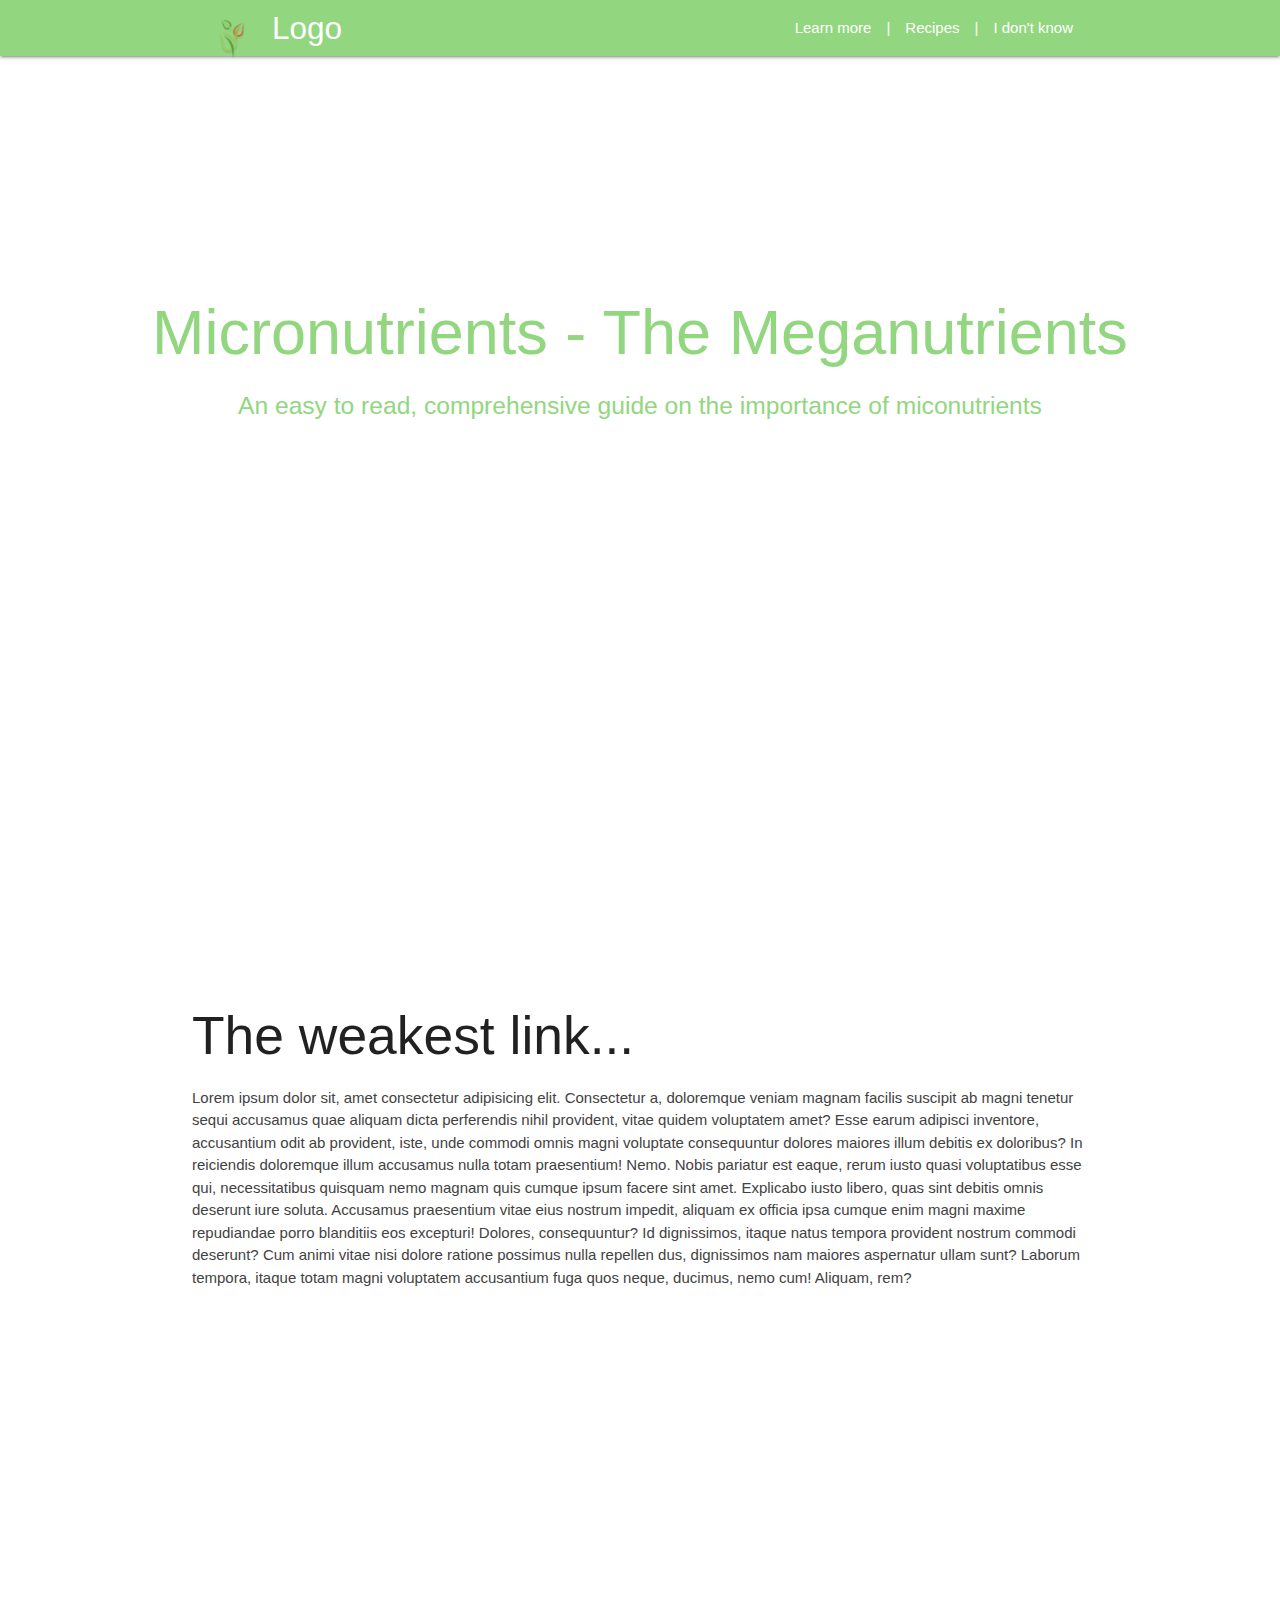
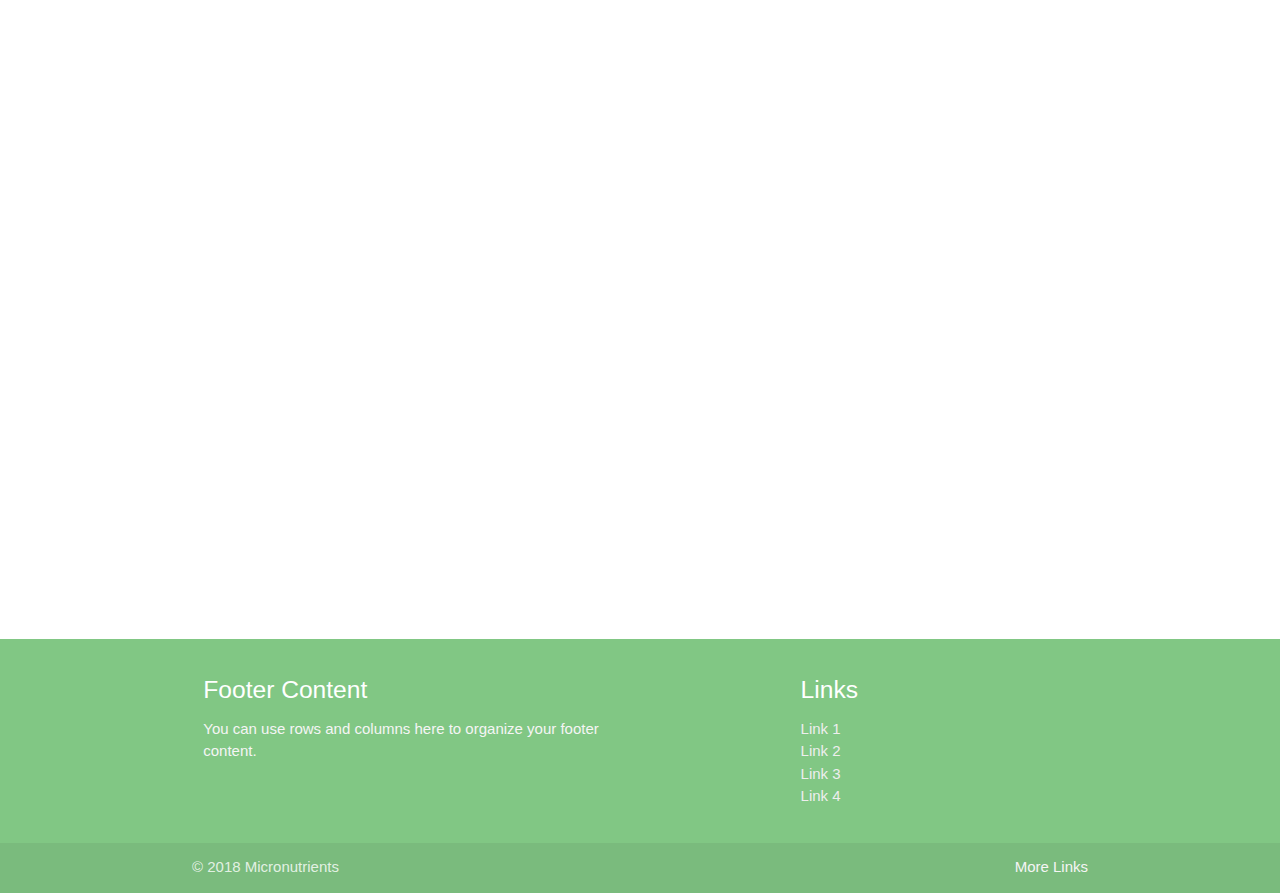
<file: index.html>
<!DOCTYPE html>
<html lang="en">

<head>
    <meta charset="UTF-8">
    <meta name="viewport" content="width=device-width, initial-scale=1.0">
    <meta http-equiv="X-UA-Compatible" content="ie=edge">
    <title>Micronutrients</title>
    <!-- Materialize -->
    <!-- Compiled and minified CSS -->
    <link rel="stylesheet" href="https://cdnjs.cloudflare.com/ajax/libs/materialize/1.0.0/css/materialize.min.css">
    <!--Import Google Icon Font-->
    <link href="https://fonts.googleapis.com/icon?family=Material+Icons" rel="stylesheet">
    <!-- CSS -->
    <link rel="stylesheet" type="text/css" href="./client/css/index.css">

</head>

<body>

    <!-- Navbar -->
    <nav>
        <div class="nav-wrapper container">
            <img src="./client/assets/images/leaf.png" alt="logo" height="80px" width="80px">
            <a href="index.html" class="brand-logo">Logo</a>
            <ul id="nav-mobile" class="right hide-on-med-and-down">
                <li><a href="./client/pages/learn.html">Learn more</a></li>
                <li>|</li>
                <li><a href="badges.html">Recipes</a></li>
                <li>|</li>
                <li><a href="collapsible.html">I don't know</a></li>
            </ul>
        </div>
    </nav>
    <!-- Navbar end -->

    <!-- Hero image/parallax -->
    <div class="parallax-container" width="100%">
        <div class="parallax"><img src="./client/assets/images/veggies5_op.png"></div>
        <div class="hero-text">
            <div class="row space-top"></div>
            <div class="row">
                <div class="col s1"></div>
                <div class="col s10">
                    <h1 class="center-align rgba-primary-1">Micronutrients - The Meganutrients</h1>
                    <h5 class="center-align rgba-primary-1">An easy to read, comprehensive guide on the importance of
                        miconutrients</h5>
                </div>
                <div class="col s1"></div>
            </div>
        </div>
    </div>
    <div class="section white">
        <div class="row container">
            <h2 class="header">The weakest link...</h2>
            <p class="grey-text text-darken-3 lighten-3">Lorem ipsum dolor sit, amet consectetur adipisicing elit.
                Consectetur a, doloremque veniam magnam facilis suscipit ab magni tenetur sequi accusamus quae aliquam
                dicta perferendis nihil provident, vitae quidem voluptatem amet?
                Esse earum adipisci inventore, accusantium odit ab provident, iste, unde commodi omnis magni voluptate
                consequuntur dolores maiores illum debitis ex doloribus? In reiciendis doloremque illum accusamus nulla
                totam praesentium! Nemo.
                Nobis pariatur est eaque, rerum iusto quasi voluptatibus esse qui, necessitatibus quisquam nemo magnam
                quis cumque ipsum facere sint amet. Explicabo iusto libero, quas sint debitis omnis deserunt iure
                soluta.
                Accusamus praesentium vitae eius nostrum impedit, aliquam ex officia ipsa cumque enim magni maxime
                repudiandae porro blanditiis eos excepturi! Dolores, consequuntur? Id dignissimos, itaque natus tempora
                provident nostrum commodi deserunt?
                Cum animi vitae nisi dolore ratione possimus nulla repellen dus, dignissimos nam maiores aspernatur
                ullam sunt? Laborum tempora, itaque totam magni voluptatem accusantium fuga quos neque, ducimus, nemo
                cum! Aliquam, rem?</p>
        </div>
    </div>
    <div class="parallax-container">
        <div class="parallax"><img src="./client/assets/images/veggies.jpg"></div>
    </div>



















    <footer class="page-footer green lighten-2">
        <div class="container">
            <div class="row">
                <div class="col l6 s12">
                    <h5 class="white-text">Footer Content</h5>
                    <p class="grey-text text-lighten-4">You can use rows and columns here to organize your footer
                        content.</p>
                </div>
                <div class="col l4 offset-l2 s12">
                    <h5 class="white-text">Links</h5>
                    <ul>
                        <li><a class="grey-text text-lighten-3" href="#!">Link 1</a></li>
                        <li><a class="grey-text text-lighten-3" href="#!">Link 2</a></li>
                        <li><a class="grey-text text-lighten-3" href="#!">Link 3</a></li>
                        <li><a class="grey-text text-lighten-3" href="#!">Link 4</a></li>
                    </ul>
                </div>
            </div>
        </div>
        <div class="footer-copyright">
            <div class="container">
                © 2018 Micronutrients
                <a class="grey-text text-lighten-4 right" href="#!">More Links</a>
            </div>
        </div>
    </footer>



    <!-- jQuery -->
    <script src="https://code.jquery.com/jquery-3.3.1.js" integrity="sha256-2Kok7MbOyxpgUVvAk/HJ2jigOSYS2auK4Pfzbm7uH60="
        crossorigin="anonymous"></script>
    <!-- Compiled and minified JavaScript -->
    <script src="https://cdnjs.cloudflare.com/ajax/libs/materialize/1.0.0/js/materialize.min.js"></script>
    <script type="text/javascript" src="./client/javascript/main.js"></script>
</body>

</html>
</file>
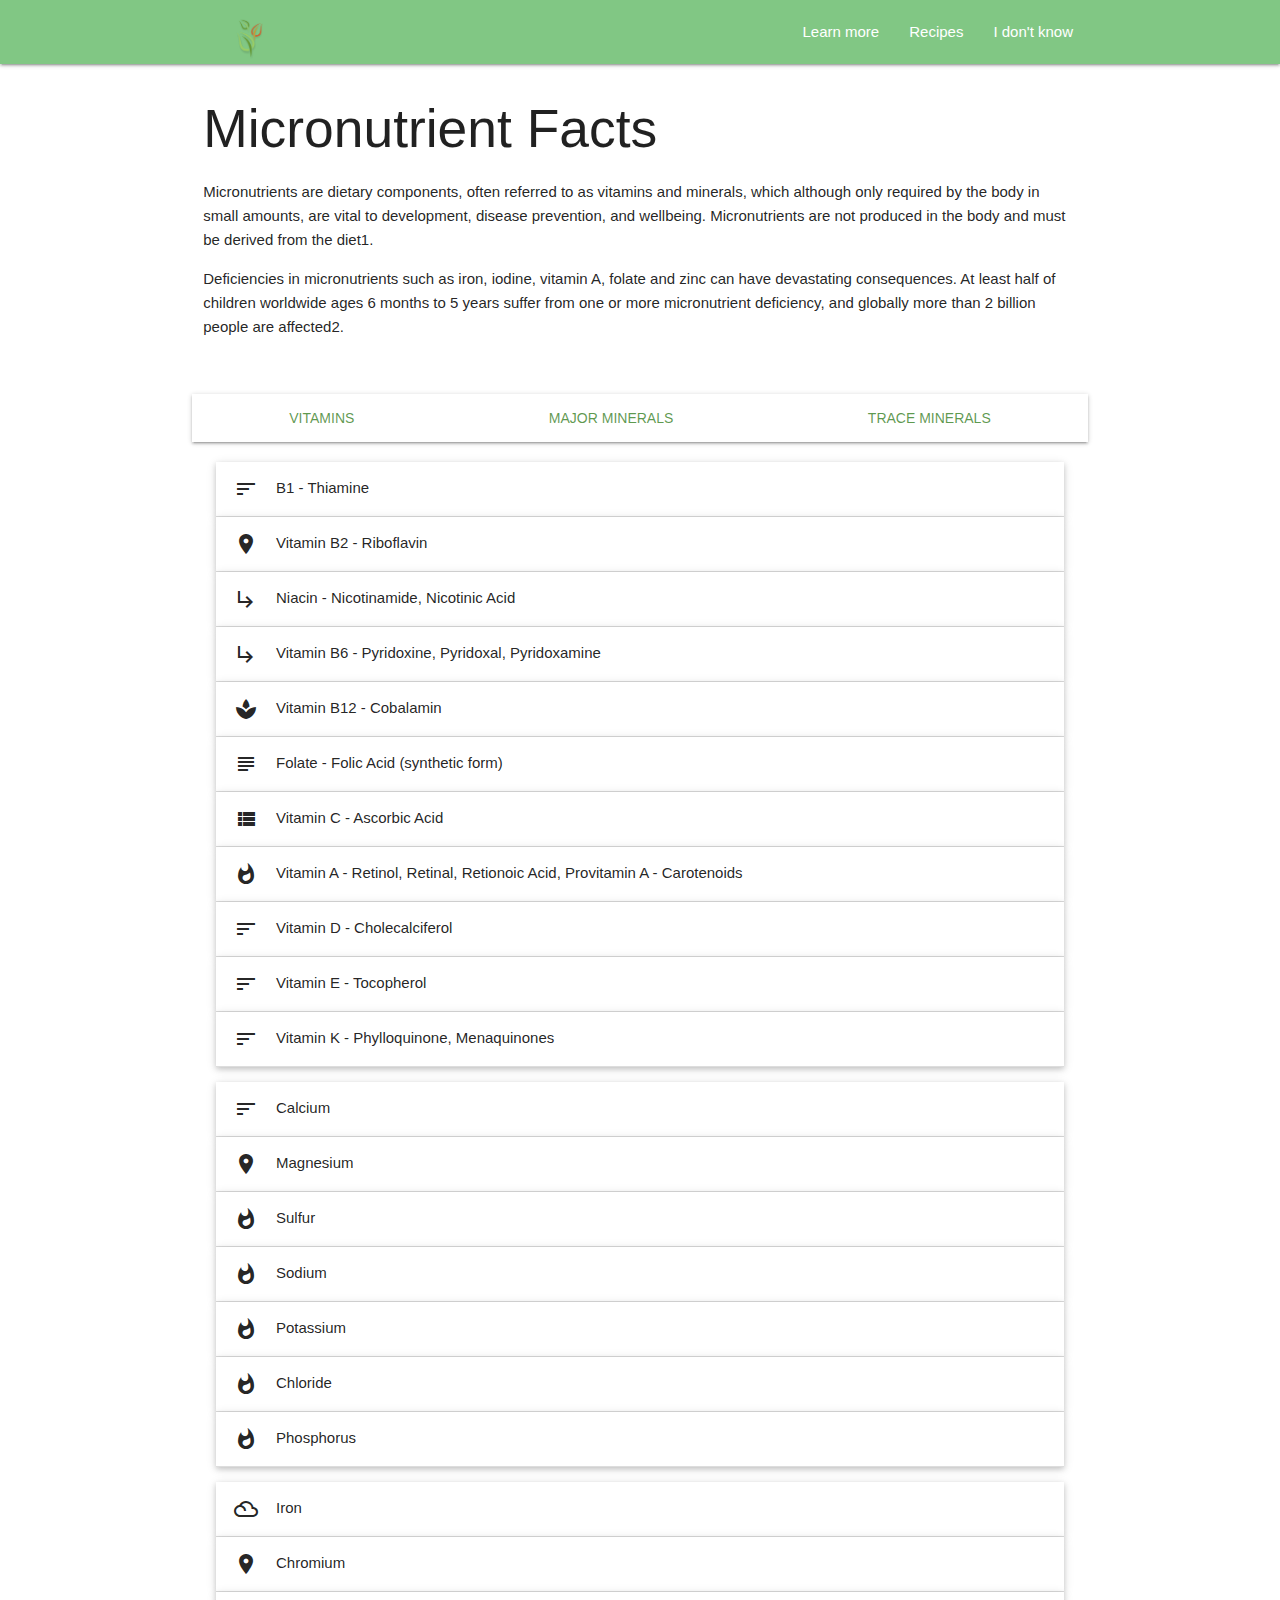
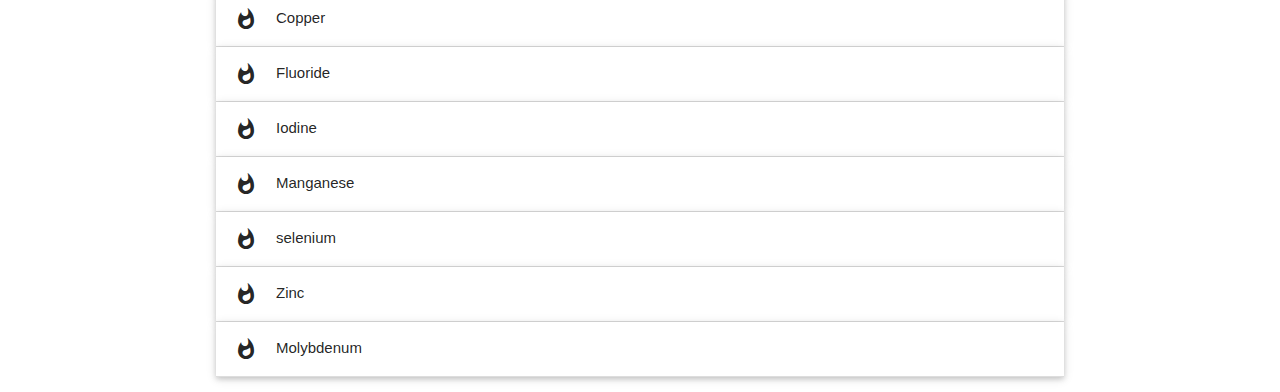
<file: learn.html>
<!DOCTYPE html>
<html lang="en">

<head>
    <meta charset="UTF-8">
    <meta name="viewport" content="width=device-width, initial-scale=1.0">
    <meta http-equiv="X-UA-Compatible" content="ie=edge">
    <title>Micronutrients</title>
    <!-- Materialize -->
    <!-- Compiled and minified CSS -->
    <link rel="stylesheet" href="https://cdnjs.cloudflare.com/ajax/libs/materialize/1.0.0/css/materialize.min.css">
    <!--Import Google Icon Font-->
    <link href="https://fonts.googleapis.com/icon?family=Material+Icons" rel="stylesheet">
    <!-- CSS -->
    <link rel="stylesheet" type="text/css" href="index.css">

</head>

<body>
    <!-- Navbar -->

    <nav class="green lighten-2">
        <div class="nav-wrapper green lighten-2 container">
            <a href="index.html" class="brand-logo"><img src="./assets/images/leaf.png" alt="logo" height="80px" width="80px"></a>
            <ul id="nav-mobile" class="right hide-on-med-and-down">
                <li><a href="learn.html">Learn more</a></li>
                <li><a href="badges.html">Recipes</a></li>
                <li><a href="collapsible.html">I don't know</a></li>
            </ul>
        </div>
    </nav>

    <!-- Navbar end -->

    <div class="row container micro-facts">
        <div class="col s12">
            <h2>Micronutrient Facts</h2>
            <p>Micronutrients are dietary components, often referred to as vitamins and minerals, which although only required by the body in small amounts, are vital to development, disease prevention, and wellbeing. Micronutrients are not produced in the body and must be derived from the diet1.</p>
            <p>Deficiencies in micronutrients such as iron, iodine, vitamin A, folate and zinc can have devastating consequences. At least half of children worldwide ages 6 months to 5 years suffer from one or more micronutrient deficiency, and globally more than 2 billion people are affected2.</p>
            <p></p>
        </div>
    </div>
    <div class="container tabs-container">
        <ul class="tabs tabs-fixed-width tab-demo z-depth-1">
            <li class="tab"><a href="#vitamins">Vitamins</a></li>
            <li class="tab"><a href="#mminerals">Major Minerals</a></li>
            <li class="tab"><a href="#tminerals">Trace Minerals</a></li>
        </ul>
        <!-- VITAMINS START -->
        <div id="vitamins" class="col s12">
            <ul class="collapsible popout">
                <li>
                    <div class="collapsible-header"><i class="material-icons">sort</i>B1 - Thiamine</div>
                    <div class="collapsible-body">
                        <div class="row">
                            <div class="col s4">
                                <img width="100%"src="./assets/images/b1.jpg">
                            </div>
                            <div class="col s8">
                                <p>Lorem ipsum dolor sit amet consectetur adipisicing elit. Aliquid exercitationem
                                    dolorum accusantium odio hic commodi. Mollitia exercitationem aliquid laudantium
                                    odit? Incidunt, blanditiis. Natus dolorem sapiente deserunt, illum reiciendis
                                    libero debitis.
                                    Labore atque odit eligendi perferendis ipsum, necessitatibus nesciunt rem
                                    reiciendis quidem cum enim ab sit quae a sequi voluptatem earum eaque saepe
                                    explicabo laboriosam minus praesentium autem deserunt incidunt? Natus.
                                    Quibusdam sit alias iure magni suscipit. Unde omnis provident laborum, accusantium
                                    veniam voluptate iure maxime nostrum obcaecati, dolorum ut impedit quae. Cum
                                    recusandae commodi, quaerat mollitia ducimus necessitatibus eligendi maxime!</p>
                            </div>
                        </div>
                        <table class="centered table-data">
                            <thead>
                                <tr>
                                    <th>Category</th>
                                    <th>RDA Men</th>
                                    <th>RDA Women</th>
                                    <th>RDA Children</th>
                                </tr>
                            </thead>

                            <tbody>
                                <tr>
                                    <td>Water Soluble</td>
                                    <td>1.2 mg</td>
                                    <td>1.1 mg</td>
                                    <td>Not sure</td>
                                </tr>

                            </tbody>
                        </table>

                    </div>
                </li>
                <li>
                    <div class="collapsible-header"><i class="material-icons">place</i>Vitamin B2 - Riboflavin</div>
                    <div class="collapsible-body">
                        <div class="row">
                            <div class="col s4">
                                <img width="100%"src="./assets/images/b2.png">
                            </div>
                            <div class="col s8">
                                <p>Lorem ipsum dolor sit amet consectetur adipisicing elit. Aliquid exercitationem
                                    dolorum accusantium odio hic commodi. Mollitia exercitationem aliquid laudantium
                                    odit? Incidunt, blanditiis. Natus dolorem sapiente deserunt, illum reiciendis
                                    libero debitis.
                                    Labore atque odit eligendi perferendis ipsum, necessitatibus nesciunt rem
                                    reiciendis quidem cum enim ab sit quae a sequi voluptatem earum eaque saepe
                                    explicabo laboriosam minus praesentium autem deserunt incidunt? Natus.
                                    Quibusdam sit alias iure magni suscipit. Unde omnis provident laborum, accusantium
                                    veniam voluptate iure maxime nostrum obcaecati, dolorum ut impedit quae. Cum
                                    recusandae commodi, quaerat mollitia ducimus necessitatibus eligendi maxime!</p>
                            </div>
                        </div>
                        <table class="centered table-data">
                            <thead>
                                <tr>
                                    <th>Category</th>
                                    <th>RDA Men</th>
                                    <th>RDA Women</th>
                                    <th>RDA Children</th>
                                </tr>
                            </thead>

                            <tbody>
                                <tr>
                                    <td>Water Soluble</td>
                                    <td>1.2 mg</td>
                                    <td>1.1 mg</td>
                                    <td>Not sure</td>
                                </tr>

                            </tbody>
                        </table>
                    </div>
                </li>
                <li>
                    <div class="collapsible-header"><i class="material-icons">subdirectory_arrow_right
                        </i>Niacin - Nicotinamide,
                        Nicotinic Acid</div>
                    <div class="collapsible-body">
                        <div class="row">
                            <div class="col s4">
                                <img width="100%" src="./assets/images/niacin.png">
                            </div>
                            <div class="col s8">
                                <p>Lorem ipsum dolor sit amet consectetur adipisicing elit. Aliquid exercitationem
                                    dolorum accusantium odio hic commodi. Mollitia exercitationem aliquid laudantium
                                    odit? Incidunt, blanditiis. Natus dolorem sapiente deserunt, illum reiciendis
                                    libero debitis.
                                    Labore atque odit eligendi perferendis ipsum, necessitatibus nesciunt rem
                                    reiciendis quidem cum enim ab sit quae a sequi voluptatem earum eaque saepe
                                    explicabo laboriosam minus praesentium autem deserunt incidunt? Natus.
                                    Quibusdam sit alias iure magni suscipit. Unde omnis provident laborum, accusantium
                                    veniam voluptate iure maxime nostrum obcaecati, dolorum ut impedit quae. Cum
                                    recusandae commodi, quaerat mollitia ducimus necessitatibus eligendi maxime!</p>
                            </div>
                        </div>
                        <table class="centered table-data">
                            <thead>
                                <tr>
                                    <th>Category</th>
                                    <th>RDA Men</th>
                                    <th>RDA Women</th>
                                    <th>RDA Children</th>
                                </tr>
                            </thead>

                            <tbody>
                                <tr>
                                    <td>Water Soluble</td>
                                    <td>1.2 mg</td>
                                    <td>1.1 mg</td>
                                    <td>Not sure</td>
                                </tr>

                            </tbody>
                        </table>
                    </div>
                </li>
                <li>
                    <div class="collapsible-header"><i class="material-icons">subdirectory_arrow_right
                        </i>Vitamin B6 - Pyridoxine,
                        Pyridoxal, Pyridoxamine</div>
                    <div class="collapsible-body">
                        <div class="row">
                            <div class="col s4">
                                <img width="100%" src="./assets/images/b6.png">
                            </div>
                            <div class="col s8">
                                <p>Lorem ipsum dolor sit amet consectetur adipisicing elit. Aliquid exercitationem
                                    dolorum accusantium odio hic commodi. Mollitia exercitationem aliquid laudantium
                                    odit? Incidunt, blanditiis. Natus dolorem sapiente deserunt, illum reiciendis
                                    libero debitis.
                                    Labore atque odit eligendi perferendis ipsum, necessitatibus nesciunt rem
                                    reiciendis quidem cum enim ab sit quae a sequi voluptatem earum eaque saepe
                                    explicabo laboriosam minus praesentium autem deserunt incidunt? Natus.
                                    Quibusdam sit alias iure magni suscipit. Unde omnis provident laborum, accusantium
                                    veniam voluptate iure maxime nostrum obcaecati, dolorum ut impedit quae. Cum
                                    recusandae commodi, quaerat mollitia ducimus necessitatibus eligendi maxime!</p>
                            </div>
                        </div>
                        <table class="centered table-data">
                            <thead>
                                <tr>
                                    <th>Category</th>
                                    <th>RDA Men</th>
                                    <th>RDA Women</th>
                                    <th>RDA Children</th>
                                </tr>
                            </thead>

                            <tbody>
                                <tr>
                                    <td>Water Soluble</td>
                                    <td>1.2 mg</td>
                                    <td>1.1 mg</td>
                                    <td>Not sure</td>
                                </tr>

                            </tbody>
                        </table>
                    </div>
                </li>
                <li>
                    <div class="collapsible-header"><i class="material-icons">spa</i>Vitamin B12 - Cobalamin</div>
                    <div class="collapsible-body">
                        <div class="row">
                            <div class="col s4">
                                <img width="100%" src="./assets/images/b12.png">
                            </div>
                            <div class="col s8">
                                <p>Lorem ipsum dolor sit amet consectetur adipisicing elit. Aliquid exercitationem
                                    dolorum accusantium odio hic commodi. Mollitia exercitationem aliquid laudantium
                                    odit? Incidunt, blanditiis. Natus dolorem sapiente deserunt, illum reiciendis
                                    libero debitis.
                                    Labore atque odit eligendi perferendis ipsum, necessitatibus nesciunt rem
                                    reiciendis quidem cum enim ab sit quae a sequi voluptatem earum eaque saepe
                                    explicabo laboriosam minus praesentium autem deserunt incidunt? Natus.
                                    Quibusdam sit alias iure magni suscipit. Unde omnis provident laborum, accusantium
                                    veniam voluptate iure maxime nostrum obcaecati, dolorum ut impedit quae. Cum
                                    recusandae commodi, quaerat mollitia ducimus necessitatibus eligendi maxime!</p>
                            </div>
                        </div>
                        <table class="centered table-data">
                            <thead>
                                <tr>
                                    <th>Category</th>
                                    <th>RDA Men</th>
                                    <th>RDA Women</th>
                                    <th>RDA Children</th>
                                </tr>
                            </thead>

                            <tbody>
                                <tr>
                                    <td>Water Soluble</td>
                                    <td>1.2 mg</td>
                                    <td>1.1 mg</td>
                                    <td>Not sure</td>
                                </tr>

                            </tbody>
                        </table>
                    </div>
                </li>
                <li>
                    <div class="collapsible-header"><i class="material-icons">subject</i>Folate - Folic Acid
                        (synthetic form)</div>
                    <div class="collapsible-body">
                        <div class="row">
                            <div class="col s4">
                                <img width="100%" src="./assets/images/folate.png">
                            </div>
                            <div class="col s8">
                                <p>Lorem ipsum dolor sit amet consectetur adipisicing elit. Aliquid exercitationem
                                    dolorum accusantium odio hic commodi. Mollitia exercitationem aliquid laudantium
                                    odit? Incidunt, blanditiis. Natus dolorem sapiente deserunt, illum reiciendis
                                    libero debitis.
                                    Labore atque odit eligendi perferendis ipsum, necessitatibus nesciunt rem
                                    reiciendis quidem cum enim ab sit quae a sequi voluptatem earum eaque saepe
                                    explicabo laboriosam minus praesentium autem deserunt incidunt? Natus.
                                    Quibusdam sit alias iure magni suscipit. Unde omnis provident laborum, accusantium
                                    veniam voluptate iure maxime nostrum obcaecati, dolorum ut impedit quae. Cum
                                    recusandae commodi, quaerat mollitia ducimus necessitatibus eligendi maxime!</p>
                            </div>
                        </div>
                        <table class="centered table-data">
                            <thead>
                                <tr>
                                    <th>Category</th>
                                    <th>RDA Men</th>
                                    <th>RDA Women</th>
                                    <th>RDA Children</th>
                                </tr>
                            </thead>

                            <tbody>
                                <tr>
                                    <td>Water Soluble</td>
                                    <td>1.2 mg</td>
                                    <td>1.1 mg</td>
                                    <td>Not sure</td>
                                </tr>

                            </tbody>
                        </table>
                    </div>
                </li>
                <li>
                    <div class="collapsible-header"><i class="material-icons">view_list</i>Vitamin C - Ascorbic Acid</div>
                    <div class="collapsible-body">
                        <div class="row">
                            <div class="col s4">
                                <img width="100%" src="./assets/images/vitaminc.png">
                            </div>
                            <div class="col s8">
                                <p>Lorem ipsum dolor sit amet consectetur adipisicing elit. Aliquid exercitationem
                                    dolorum accusantium odio hic commodi. Mollitia exercitationem aliquid laudantium
                                    odit? Incidunt, blanditiis. Natus dolorem sapiente deserunt, illum reiciendis
                                    libero debitis.
                                    Labore atque odit eligendi perferendis ipsum, necessitatibus nesciunt rem
                                    reiciendis quidem cum enim ab sit quae a sequi voluptatem earum eaque saepe
                                    explicabo laboriosam minus praesentium autem deserunt incidunt? Natus.
                                    Quibusdam sit alias iure magni suscipit. Unde omnis provident laborum, accusantium
                                    veniam voluptate iure maxime nostrum obcaecati, dolorum ut impedit quae. Cum
                                    recusandae commodi, quaerat mollitia ducimus necessitatibus eligendi maxime!</p>
                            </div>
                        </div>
                        <table class="centered table-data">
                            <thead>
                                <tr>
                                    <th>Category</th>
                                    <th>RDA Men</th>
                                    <th>RDA Women</th>
                                    <th>RDA Children</th>
                                </tr>
                            </thead>

                            <tbody>
                                <tr>
                                    <td>Water Soluble</td>
                                    <td>1.2 mg</td>
                                    <td>1.1 mg</td>
                                    <td>Not sure</td>
                                </tr>

                            </tbody>
                        </table>
                    </div>
                </li>
                <li>
                    <div class="collapsible-header"><i class="material-icons">whatshot</i>Vitamin A - Retinol, Retinal,
                        Retionoic Acid, Provitamin A - Carotenoids</div>
                    <div class="collapsible-body">
                        <div class="row">
                            <div class="col s4">
                                <img width="100%" src="./assets/images/vitamina.png">
                            </div>
                            <div class="col s8">
                                <p>Lorem ipsum dolor sit amet consectetur adipisicing elit. Aliquid exercitationem
                                    dolorum accusantium odio hic commodi. Mollitia exercitationem aliquid laudantium
                                    odit? Incidunt, blanditiis. Natus dolorem sapiente deserunt, illum reiciendis
                                    libero debitis.
                                    Labore atque odit eligendi perferendis ipsum, necessitatibus nesciunt rem
                                    reiciendis quidem cum enim ab sit quae a sequi voluptatem earum eaque saepe
                                    explicabo laboriosam minus praesentium autem deserunt incidunt? Natus.
                                    Quibusdam sit alias iure magni suscipit. Unde omnis provident laborum, accusantium
                                    veniam voluptate iure maxime nostrum obcaecati, dolorum ut impedit quae. Cum
                                    recusandae commodi, quaerat mollitia ducimus necessitatibus eligendi maxime!</p>
                            </div>
                        </div>
                        <table class="centered table-data">
                            <thead>
                                <tr>
                                    <th>Category</th>
                                    <th>RDA Men</th>
                                    <th>RDA Women</th>
                                    <th>RDA Children</th>
                                </tr>
                            </thead>

                            <tbody>
                                <tr>
                                    <td>Water Soluble</td>
                                    <td>1.2 mg</td>
                                    <td>1.1 mg</td>
                                    <td>Not sure</td>
                                </tr>

                            </tbody>
                        </table>
                    </div>
                </li>
                <li>
                    <div class="collapsible-header"><i class="material-icons">sort</i>Vitamin D - Cholecalciferol</div>
                    <div class="collapsible-body">
                        <div class="row">
                            <div class="col s4">
                                <img width="100%" src="./assets/images/vitamind.png">
                            </div>
                            <div class="col s8">
                                <p>Lorem ipsum dolor sit amet consectetur adipisicing elit. Aliquid exercitationem
                                    dolorum accusantium odio hic commodi. Mollitia exercitationem aliquid laudantium
                                    odit? Incidunt, blanditiis. Natus dolorem sapiente deserunt, illum reiciendis
                                    libero debitis.
                                    Labore atque odit eligendi perferendis ipsum, necessitatibus nesciunt rem
                                    reiciendis quidem cum enim ab sit quae a sequi voluptatem earum eaque saepe
                                    explicabo laboriosam minus praesentium autem deserunt incidunt? Natus.
                                    Quibusdam sit alias iure magni suscipit. Unde omnis provident laborum, accusantium
                                    veniam voluptate iure maxime nostrum obcaecati, dolorum ut impedit quae. Cum
                                    recusandae commodi, quaerat mollitia ducimus necessitatibus eligendi maxime!</p>
                            </div>
                        </div>
                        <table class="centered table-data">
                            <thead>
                                <tr>
                                    <th>Category</th>
                                    <th>RDA Men</th>
                                    <th>RDA Women</th>
                                    <th>RDA Children</th>
                                </tr>
                            </thead>

                            <tbody>
                                <tr>
                                    <td>Water Soluble</td>
                                    <td>1.2 mg</td>
                                    <td>1.1 mg</td>
                                    <td>Not sure</td>
                                </tr>

                            </tbody>
                        </table>
                    </div>
                </li>
                <li>
                    <div class="collapsible-header"><i class="material-icons">sort</i>Vitamin E - Tocopherol</div>
                    <div class="collapsible-body">
                        <div class="row">
                            <div class="col s4">
                                <img width="100%" src="./assets/images/vitamine.png">
                            </div>
                            <div class="col s8">
                                <p>Lorem ipsum dolor sit amet consectetur adipisicing elit. Aliquid exercitationem
                                    dolorum accusantium odio hic commodi. Mollitia exercitationem aliquid laudantium
                                    odit? Incidunt, blanditiis. Natus dolorem sapiente deserunt, illum reiciendis
                                    libero debitis.
                                    Labore atque odit eligendi perferendis ipsum, necessitatibus nesciunt rem
                                    reiciendis quidem cum enim ab sit quae a sequi voluptatem earum eaque saepe
                                    explicabo laboriosam minus praesentium autem deserunt incidunt? Natus.
                                    Quibusdam sit alias iure magni suscipit. Unde omnis provident laborum, accusantium
                                    veniam voluptate iure maxime nostrum obcaecati, dolorum ut impedit quae. Cum
                                    recusandae commodi, quaerat mollitia ducimus necessitatibus eligendi maxime!</p>
                            </div>
                        </div>
                        <table class="centered table-data">
                            <thead>
                                <tr>
                                    <th>Category</th>
                                    <th>RDA Men</th>
                                    <th>RDA Women</th>
                                    <th>RDA Children</th>
                                </tr>
                            </thead>

                            <tbody>
                                <tr>
                                    <td>Water Soluble</td>
                                    <td>1.2 mg</td>
                                    <td>1.1 mg</td>
                                    <td>Not sure</td>
                                </tr>

                            </tbody>
                        </table>
                    </div>
                </li>
                <li>
                    <div class="collapsible-header"><i class="material-icons">sort</i>Vitamin K - Phylloquinone,
                        Menaquinones</div>
                    <div class="collapsible-body">
                        <div class="row">
                            <div class="col s4">
                                <img width="100%" src="./assets/images/vitamink.jpg">
                            </div>
                            <div class="col s8">
                                <p>Lorem ipsum dolor sit amet consectetur adipisicing elit. Aliquid exercitationem
                                    dolorum accusantium odio hic commodi. Mollitia exercitationem aliquid laudantium
                                    odit? Incidunt, blanditiis. Natus dolorem sapiente deserunt, illum reiciendis
                                    libero debitis.
                                    Labore atque odit eligendi perferendis ipsum, necessitatibus nesciunt rem
                                    reiciendis quidem cum enim ab sit quae a sequi voluptatem earum eaque saepe
                                    explicabo laboriosam minus praesentium autem deserunt incidunt? Natus.
                                    Quibusdam sit alias iure magni suscipit. Unde omnis provident laborum, accusantium
                                    veniam voluptate iure maxime nostrum obcaecati, dolorum ut impedit quae. Cum
                                    recusandae commodi, quaerat mollitia ducimus necessitatibus eligendi maxime!</p>
                            </div>
                        </div>
                        <table class="centered table-data">
                            <thead>
                                <tr>
                                    <th>Category</th>
                                    <th>RDA Men</th>
                                    <th>RDA Women</th>
                                    <th>RDA Children</th>
                                </tr>
                            </thead>

                            <tbody>
                                <tr>
                                    <td>Water Soluble</td>
                                    <td>1.2 mg</td>
                                    <td>1.1 mg</td>
                                    <td>Not sure</td>
                                </tr>

                            </tbody>
                        </table>
                    </div>
                </li>
            </ul>
        </div>
        <!-- VITAMINS END -->

        <!-- MAJOR MINERALS START -->
        <div id="mminerals" class="col s12">
            <ul class="collapsible popout">
                <li>
                    <div class="collapsible-header"><i class="material-icons">sort</i>Calcium</div>
                    <div class="collapsible-body">
                        <div class="row">
                            <div class="col s4">
                                <img width="100%" src="./assets/images/clacium_1.JPG">
                            </div>
                            <div class="col s8">
                                <p>Lorem ipsum dolor sit amet consectetur adipisicing elit. Aliquid exercitationem
                                    dolorum accusantium odio hic commodi. Mollitia exercitationem aliquid laudantium
                                    odit? Incidunt, blanditiis. Natus dolorem sapiente deserunt, illum reiciendis
                                    libero debitis.
                                    Labore atque odit eligendi perferendis ipsum, necessitatibus nesciunt rem
                                    reiciendis quidem cum enim ab sit quae a sequi voluptatem earum eaque saepe
                                    explicabo laboriosam minus praesentium autem deserunt incidunt? Natus.
                                    Quibusdam sit alias iure magni suscipit. Unde omnis provident laborum, accusantium
                                    veniam voluptate iure maxime nostrum obcaecati, dolorum ut impedit quae. Cum
                                    recusandae commodi, quaerat mollitia ducimus necessitatibus eligendi maxime!</p>
                            </div>
                        </div>
                        <table class="centered table-data">
                            <thead>
                                <tr>
                                    <th>Category</th>
                                    <th>RDA Men</th>
                                    <th>RDA Women</th>
                                    <th>RDA Children</th>
                                </tr>
                            </thead>

                            <tbody>
                                <tr>
                                    <td>Water Soluble</td>
                                    <td>1.2 mg</td>
                                    <td>1.1 mg</td>
                                    <td>Not sure</td>
                                </tr>

                            </tbody>
                        </table>
                    </div>
                </li>
                <li>
                    <div class="collapsible-header"><i class="material-icons">place</i>Magnesium</div>
                    <div class="collapsible-body">
                        <div class="row">
                            <div class="col s4">
                                <img width="100%" src="./assets/images/magnesium_1.JPG">
                            </div>
                            <div class="col s8">
                                <p>Lorem ipsum dolor sit amet consectetur adipisicing elit. Aliquid exercitationem
                                    dolorum accusantium odio hic commodi. Mollitia exercitationem aliquid laudantium
                                    odit? Incidunt, blanditiis. Natus dolorem sapiente deserunt, illum reiciendis
                                    libero debitis.
                                    Labore atque odit eligendi perferendis ipsum, necessitatibus nesciunt rem
                                    reiciendis quidem cum enim ab sit quae a sequi voluptatem earum eaque saepe
                                    explicabo laboriosam minus praesentium autem deserunt incidunt? Natus.
                                    Quibusdam sit alias iure magni suscipit. Unde omnis provident laborum, accusantium
                                    veniam voluptate iure maxime nostrum obcaecati, dolorum ut impedit quae. Cum
                                    recusandae commodi, quaerat mollitia ducimus necessitatibus eligendi maxime!</p>
                            </div>
                        </div>
                        <table class="centered table-data">
                            <thead>
                                <tr>
                                    <th>Category</th>
                                    <th>RDA Men</th>
                                    <th>RDA Women</th>
                                    <th>RDA Children</th>
                                </tr>
                            </thead>

                            <tbody>
                                <tr>
                                    <td>Water Soluble</td>
                                    <td>1.2 mg</td>
                                    <td>1.1 mg</td>
                                    <td>Not sure</td>
                                </tr>

                            </tbody>
                        </table>
                    </div>
                </li>
                <li>
                    <div class="collapsible-header"><i class="material-icons">whatshot</i>Sulfur</div>
                    <div class="collapsible-body">
                        <div class="row">
                            <div class="col s4">
                                <img width="100%" src="./assets/images/sulfur_1.JPG">
                            </div>
                            <div class="col s8">
                                <p>Lorem ipsum dolor sit amet consectetur adipisicing elit. Aliquid exercitationem
                                    dolorum accusantium odio hic commodi. Mollitia exercitationem aliquid laudantium
                                    odit? Incidunt, blanditiis. Natus dolorem sapiente deserunt, illum reiciendis
                                    libero debitis.
                                    Labore atque odit eligendi perferendis ipsum, necessitatibus nesciunt rem
                                    reiciendis quidem cum enim ab sit quae a sequi voluptatem earum eaque saepe
                                    explicabo laboriosam minus praesentium autem deserunt incidunt? Natus.
                                    Quibusdam sit alias iure magni suscipit. Unde omnis provident laborum, accusantium
                                    veniam voluptate iure maxime nostrum obcaecati, dolorum ut impedit quae. Cum
                                    recusandae commodi, quaerat mollitia ducimus necessitatibus eligendi maxime!</p>
                            </div>
                        </div>
                        <table class="centered table-data">
                            <thead>
                                <tr>
                                    <th>Category</th>
                                    <th>RDA Men</th>
                                    <th>RDA Women</th>
                                    <th>RDA Children</th>
                                </tr>
                            </thead>

                            <tbody>
                                <tr>
                                    <td>Water Soluble</td>
                                    <td>1.2 mg</td>
                                    <td>1.1 mg</td>
                                    <td>Not sure</td>
                                </tr>

                            </tbody>
                        </table>
                    </div>
                </li>
                <li>
                    <div class="collapsible-header"><i class="material-icons">whatshot</i>Sodium</div>
                    <div class="collapsible-body">
                        <div class="row">
                            <div class="col s4">
                                <img width="100%" src="./assets/images/sodium_1.JPG">
                            </div>
                            <div class="col s8">
                                <p>Lorem ipsum dolor sit amet consectetur adipisicing elit. Aliquid exercitationem
                                    dolorum accusantium odio hic commodi. Mollitia exercitationem aliquid laudantium
                                    odit? Incidunt, blanditiis. Natus dolorem sapiente deserunt, illum reiciendis
                                    libero debitis.
                                    Labore atque odit eligendi perferendis ipsum, necessitatibus nesciunt rem
                                    reiciendis quidem cum enim ab sit quae a sequi voluptatem earum eaque saepe
                                    explicabo laboriosam minus praesentium autem deserunt incidunt? Natus.
                                    Quibusdam sit alias iure magni suscipit. Unde omnis provident laborum, accusantium
                                    veniam voluptate iure maxime nostrum obcaecati, dolorum ut impedit quae. Cum
                                    recusandae commodi, quaerat mollitia ducimus necessitatibus eligendi maxime!</p>
                            </div>
                        </div>
                        <table class="centered table-data">
                            <thead>
                                <tr>
                                    <th>Category</th>
                                    <th>RDA Men</th>
                                    <th>RDA Women</th>
                                    <th>RDA Children</th>
                                </tr>
                            </thead>

                            <tbody>
                                <tr>
                                    <td>Water Soluble</td>
                                    <td>1.2 mg</td>
                                    <td>1.1 mg</td>
                                    <td>Not sure</td>
                                </tr>

                            </tbody>
                        </table>
                    </div>
                </li>
                <li>
                    <div class="collapsible-header"><i class="material-icons">whatshot</i>Potassium</div>
                    <div class="collapsible-body">
                        <div class="row">
                            <div class="col s4">
                                <img width="100%" src="./assets/images/potassium_1.JPG">
                            </div>
                            <div class="col s8">
                                <p>Lorem ipsum dolor sit amet consectetur adipisicing elit. Aliquid exercitationem
                                    dolorum accusantium odio hic commodi. Mollitia exercitationem aliquid laudantium
                                    odit? Incidunt, blanditiis. Natus dolorem sapiente deserunt, illum reiciendis
                                    libero debitis.
                                    Labore atque odit eligendi perferendis ipsum, necessitatibus nesciunt rem
                                    reiciendis quidem cum enim ab sit quae a sequi voluptatem earum eaque saepe
                                    explicabo laboriosam minus praesentium autem deserunt incidunt? Natus.
                                    Quibusdam sit alias iure magni suscipit. Unde omnis provident laborum, accusantium
                                    veniam voluptate iure maxime nostrum obcaecati, dolorum ut impedit quae. Cum
                                    recusandae commodi, quaerat mollitia ducimus necessitatibus eligendi maxime!</p>
                            </div>
                        </div>
                        <table class="centered table-data">
                            <thead>
                                <tr>
                                    <th>Category</th>
                                    <th>RDA Men</th>
                                    <th>RDA Women</th>
                                    <th>RDA Children</th>
                                </tr>
                            </thead>

                            <tbody>
                                <tr>
                                    <td>Water Soluble</td>
                                    <td>1.2 mg</td>
                                    <td>1.1 mg</td>
                                    <td>Not sure</td>
                                </tr>

                            </tbody>
                        </table>
                    </div>
                </li>
                <li>
                    <div class="collapsible-header"><i class="material-icons">whatshot</i>Chloride</div>
                    <div class="collapsible-body">
                        <div class="row">
                            <div class="col s4">
                                <img width="100%" src="./assets/images/chloride.jpg">
                            </div>
                            <div class="col s8">
                                <p>Lorem ipsum dolor sit amet consectetur adipisicing elit. Aliquid exercitationem
                                    dolorum accusantium odio hic commodi. Mollitia exercitationem aliquid laudantium
                                    odit? Incidunt, blanditiis. Natus dolorem sapiente deserunt, illum reiciendis
                                    libero debitis.
                                    Labore atque odit eligendi perferendis ipsum, necessitatibus nesciunt rem
                                    reiciendis quidem cum enim ab sit quae a sequi voluptatem earum eaque saepe
                                    explicabo laboriosam minus praesentium autem deserunt incidunt? Natus.
                                    Quibusdam sit alias iure magni suscipit. Unde omnis provident laborum, accusantium
                                    veniam voluptate iure maxime nostrum obcaecati, dolorum ut impedit quae. Cum
                                    recusandae commodi, quaerat mollitia ducimus necessitatibus eligendi maxime!</p>
                            </div>
                        </div>
                        <table class="centered table-data">
                            <thead>
                                <tr>
                                    <th>Category</th>
                                    <th>RDA Men</th>
                                    <th>RDA Women</th>
                                    <th>RDA Children</th>
                                </tr>
                            </thead>

                            <tbody>
                                <tr>
                                    <td>Water Soluble</td>
                                    <td>1.2 mg</td>
                                    <td>1.1 mg</td>
                                    <td>Not sure</td>
                                </tr>

                            </tbody>
                        </table>
                    </div>
                </li>
                <li>
                    <div class="collapsible-header"><i class="material-icons">whatshot</i>Phosphorus</div>
                    <div class="collapsible-body">
                        <div class="row">
                            <div class="col s4">
                                <img width="100%" src="./assets/images/phosphorus_1.JPG">
                            </div>
                            <div class="col s8">
                                <p>Lorem ipsum dolor sit amet consectetur adipisicing elit. Aliquid exercitationem
                                    dolorum accusantium odio hic commodi. Mollitia exercitationem aliquid laudantium
                                    odit? Incidunt, blanditiis. Natus dolorem sapiente deserunt, illum reiciendis
                                    libero debitis.
                                    Labore atque odit eligendi perferendis ipsum, necessitatibus nesciunt rem
                                    reiciendis quidem cum enim ab sit quae a sequi voluptatem earum eaque saepe
                                    explicabo laboriosam minus praesentium autem deserunt incidunt? Natus.
                                    Quibusdam sit alias iure magni suscipit. Unde omnis provident laborum, accusantium
                                    veniam voluptate iure maxime nostrum obcaecati, dolorum ut impedit quae. Cum
                                    recusandae commodi, quaerat mollitia ducimus necessitatibus eligendi maxime!</p>
                            </div>
                        </div>
                        <table class="centered table-data">
                            <thead>
                                <tr>
                                    <th>Category</th>
                                    <th>RDA Men</th>
                                    <th>RDA Women</th>
                                    <th>RDA Children</th>
                                </tr>
                            </thead>

                            <tbody>
                                <tr>
                                    <td>Water Soluble</td>
                                    <td>1.2 mg</td>
                                    <td>1.1 mg</td>
                                    <td>Not sure</td>
                                </tr>

                            </tbody>
                        </table>
                    </div>
                </li>
            </ul>
        </div>
        <!-- MAJOR MINERALS END -->

        <!-- TRACE MINERALS START -->
        <div id="tminerals" class="col s12">
            <ul class="collapsible popout">
                <li>
                    <div class="collapsible-header"><i class="material-icons">filter_drama</i>Iron</div>
                    <div class="collapsible-body">
                        <div class="row">
                            <div class="col s4">
                                <img width="100%" src="./assets/images/iron_1.JPG">
                            </div>
                            <div class="col s8">
                                <p>Lorem ipsum dolor sit amet consectetur adipisicing elit. Aliquid exercitationem
                                    dolorum accusantium odio hic commodi. Mollitia exercitationem aliquid laudantium
                                    odit? Incidunt, blanditiis. Natus dolorem sapiente deserunt, illum reiciendis
                                    libero debitis.
                                    Labore atque odit eligendi perferendis ipsum, necessitatibus nesciunt rem
                                    reiciendis quidem cum enim ab sit quae a sequi voluptatem earum eaque saepe
                                    explicabo laboriosam minus praesentium autem deserunt incidunt? Natus.
                                    Quibusdam sit alias iure magni suscipit. Unde omnis provident laborum, accusantium
                                    veniam voluptate iure maxime nostrum obcaecati, dolorum ut impedit quae. Cum
                                    recusandae commodi, quaerat mollitia ducimus necessitatibus eligendi maxime!</p>
                            </div>
                        </div>
                        <table class="centered table-data">
                            <thead>
                                <tr>
                                    <th>Category</th>
                                    <th>RDA Men</th>
                                    <th>RDA Women</th>
                                    <th>RDA Children</th>
                                </tr>
                            </thead>

                            <tbody>
                                <tr>
                                    <td>Water Soluble</td>
                                    <td>1.2 mg</td>
                                    <td>1.1 mg</td>
                                    <td>Not sure</td>
                                </tr>

                            </tbody>
                        </table>
                    </div>
                </li>
                <li>
                    <div class="collapsible-header"><i class="material-icons">place</i>Chromium</div>
                    <div class="collapsible-body">
                        <div class="row">
                            <div class="col s4">
                                <img width="100%" src="./assets/images/Chromium.JPG">
                            </div>
                            <div class="col s8">
                                <p>Lorem ipsum dolor sit amet consectetur adipisicing elit. Aliquid exercitationem
                                    dolorum accusantium odio hic commodi. Mollitia exercitationem aliquid laudantium
                                    odit? Incidunt, blanditiis. Natus dolorem sapiente deserunt, illum reiciendis
                                    libero debitis.
                                    Labore atque odit eligendi perferendis ipsum, necessitatibus nesciunt rem
                                    reiciendis quidem cum enim ab sit quae a sequi voluptatem earum eaque saepe
                                    explicabo laboriosam minus praesentium autem deserunt incidunt? Natus.
                                    Quibusdam sit alias iure magni suscipit. Unde omnis provident laborum, accusantium
                                    veniam voluptate iure maxime nostrum obcaecati, dolorum ut impedit quae. Cum
                                    recusandae commodi, quaerat mollitia ducimus necessitatibus eligendi maxime!</p>
                            </div>
                        </div>
                        <table class="centered table-data">
                            <thead>
                                <tr>
                                    <th>Category</th>
                                    <th>RDA Men</th>
                                    <th>RDA Women</th>
                                    <th>RDA Children</th>
                                </tr>
                            </thead>

                            <tbody>
                                <tr>
                                    <td>Water Soluble</td>
                                    <td>1.2 mg</td>
                                    <td>1.1 mg</td>
                                    <td>Not sure</td>
                                </tr>

                            </tbody>
                        </table>
                    </div>
                </li>
                <li>
                    <div class="collapsible-header"><i class="material-icons">whatshot</i>Copper</div>
                    <div class="collapsible-body">
                        <div class="row">
                            <div class="col s4">
                                <img width="100%" src="./assets/images/Copper.JPG">
                            </div>
                            <div class="col s8">
                                <p>Lorem ipsum dolor sit amet consectetur adipisicing elit. Aliquid exercitationem
                                    dolorum accusantium odio hic commodi. Mollitia exercitationem aliquid laudantium
                                    odit? Incidunt, blanditiis. Natus dolorem sapiente deserunt, illum reiciendis
                                    libero debitis.
                                    Labore atque odit eligendi perferendis ipsum, necessitatibus nesciunt rem
                                    reiciendis quidem cum enim ab sit quae a sequi voluptatem earum eaque saepe
                                    explicabo laboriosam minus praesentium autem deserunt incidunt? Natus.
                                    Quibusdam sit alias iure magni suscipit. Unde omnis provident laborum, accusantium
                                    veniam voluptate iure maxime nostrum obcaecati, dolorum ut impedit quae. Cum
                                    recusandae commodi, quaerat mollitia ducimus necessitatibus eligendi maxime!</p>
                            </div>
                        </div>
                        <table class="centered table-data">
                            <thead>
                                <tr>
                                    <th>Category</th>
                                    <th>RDA Men</th>
                                    <th>RDA Women</th>
                                    <th>RDA Children</th>
                                </tr>
                            </thead>

                            <tbody>
                                <tr>
                                    <td>Water Soluble</td>
                                    <td>1.2 mg</td>
                                    <td>1.1 mg</td>
                                    <td>Not sure</td>
                                </tr>

                            </tbody>
                        </table>
                    </div>
                </li>
                <li>
                    <div class="collapsible-header"><i class="material-icons">whatshot</i>Fluoride</div>
                    <div class="collapsible-body">
                        <div class="row">
                            <div class="col s4">
                                <img width="100%" src="./assets/images/Fluoride_1 (flourine).JPG">
                            </div>
                            <div class="col s8">
                                <p>Lorem ipsum dolor sit amet consectetur adipisicing elit. Aliquid exercitationem
                                    dolorum accusantium odio hic commodi. Mollitia exercitationem aliquid laudantium
                                    odit? Incidunt, blanditiis. Natus dolorem sapiente deserunt, illum reiciendis
                                    libero debitis.
                                    Labore atque odit eligendi perferendis ipsum, necessitatibus nesciunt rem
                                    reiciendis quidem cum enim ab sit quae a sequi voluptatem earum eaque saepe
                                    explicabo laboriosam minus praesentium autem deserunt incidunt? Natus.
                                    Quibusdam sit alias iure magni suscipit. Unde omnis provident laborum, accusantium
                                    veniam voluptate iure maxime nostrum obcaecati, dolorum ut impedit quae. Cum
                                    recusandae commodi, quaerat mollitia ducimus necessitatibus eligendi maxime!</p>
                            </div>
                        </div>
                        <table class="centered table-data">
                            <thead>
                                <tr>
                                    <th>Category</th>
                                    <th>RDA Men</th>
                                    <th>RDA Women</th>
                                    <th>RDA Children</th>
                                </tr>
                            </thead>

                            <tbody>
                                <tr>
                                    <td>Water Soluble</td>
                                    <td>1.2 mg</td>
                                    <td>1.1 mg</td>
                                    <td>Not sure</td>
                                </tr>

                            </tbody>
                        </table>
                    </div>
                </li>
                <li>
                    <div class="collapsible-header"><i class="material-icons">whatshot</i>Iodine</div>
                    <div class="collapsible-body">
                        <div class="row">
                            <div class="col s4">
                                <img width="100%" src="./assets/images/Iodine_1.JPG">
                            </div>
                            <div class="col s8">
                                <p>Lorem ipsum dolor sit amet consectetur adipisicing elit. Aliquid exercitationem
                                    dolorum accusantium odio hic commodi. Mollitia exercitationem aliquid laudantium
                                    odit? Incidunt, blanditiis. Natus dolorem sapiente deserunt, illum reiciendis
                                    libero debitis.
                                    Labore atque odit eligendi perferendis ipsum, necessitatibus nesciunt rem
                                    reiciendis quidem cum enim ab sit quae a sequi voluptatem earum eaque saepe
                                    explicabo laboriosam minus praesentium autem deserunt incidunt? Natus.
                                    Quibusdam sit alias iure magni suscipit. Unde omnis provident laborum, accusantium
                                    veniam voluptate iure maxime nostrum obcaecati, dolorum ut impedit quae. Cum
                                    recusandae commodi, quaerat mollitia ducimus necessitatibus eligendi maxime!</p>
                            </div>
                        </div>
                        <table class="centered table-data">
                            <thead>
                                <tr>
                                    <th>Category</th>
                                    <th>RDA Men</th>
                                    <th>RDA Women</th>
                                    <th>RDA Children</th>
                                </tr>
                            </thead>

                            <tbody>
                                <tr>
                                    <td>Water Soluble</td>
                                    <td>1.2 mg</td>
                                    <td>1.1 mg</td>
                                    <td>Not sure</td>
                                </tr>

                            </tbody>
                        </table>
                    </div>
                </li>
                <li>
                    <div class="collapsible-header"><i class="material-icons">whatshot</i>Manganese</div>
                    <div class="collapsible-body">
                        <div class="row">
                            <div class="col s4">
                                <img width="100%" src="./assets/images/Manganese_1.JPG">
                            </div>
                            <div class="col s8">
                                <p>Lorem ipsum dolor sit amet consectetur adipisicing elit. Aliquid exercitationem
                                    dolorum accusantium odio hic commodi. Mollitia exercitationem aliquid laudantium
                                    odit? Incidunt, blanditiis. Natus dolorem sapiente deserunt, illum reiciendis
                                    libero debitis.
                                    Labore atque odit eligendi perferendis ipsum, necessitatibus nesciunt rem
                                    reiciendis quidem cum enim ab sit quae a sequi voluptatem earum eaque saepe
                                    explicabo laboriosam minus praesentium autem deserunt incidunt? Natus.
                                    Quibusdam sit alias iure magni suscipit. Unde omnis provident laborum, accusantium
                                    veniam voluptate iure maxime nostrum obcaecati, dolorum ut impedit quae. Cum
                                    recusandae commodi, quaerat mollitia ducimus necessitatibus eligendi maxime!</p>
                            </div>
                        </div>
                        <table class="centered table-data">
                            <thead>
                                <tr>
                                    <th>Category</th>
                                    <th>RDA Men</th>
                                    <th>RDA Women</th>
                                    <th>RDA Children</th>
                                </tr>
                            </thead>

                            <tbody>
                                <tr>
                                    <td>Water Soluble</td>
                                    <td>1.2 mg</td>
                                    <td>1.1 mg</td>
                                    <td>Not sure</td>
                                </tr>

                            </tbody>
                        </table>
                    </div>
                </li>
                <li>
                    <div class="collapsible-header"><i class="material-icons">whatshot</i>selenium</div>
                    <div class="collapsible-body">
                        <div class="row">
                            <div class="col s4">
                                <img width="100%" src="./assets/images/selenium_1.JPG">
                            </div>
                            <div class="col s8">
                                <p>Lorem ipsum dolor sit amet consectetur adipisicing elit. Aliquid exercitationem
                                    dolorum accusantium odio hic commodi. Mollitia exercitationem aliquid laudantium
                                    odit? Incidunt, blanditiis. Natus dolorem sapiente deserunt, illum reiciendis
                                    libero debitis.
                                    Labore atque odit eligendi perferendis ipsum, necessitatibus nesciunt rem
                                    reiciendis quidem cum enim ab sit quae a sequi voluptatem earum eaque saepe
                                    explicabo laboriosam minus praesentium autem deserunt incidunt? Natus.
                                    Quibusdam sit alias iure magni suscipit. Unde omnis provident laborum, accusantium
                                    veniam voluptate iure maxime nostrum obcaecati, dolorum ut impedit quae. Cum
                                    recusandae commodi, quaerat mollitia ducimus necessitatibus eligendi maxime!</p>
                            </div>
                        </div>
                        <table class="centered table-data">
                            <thead>
                                <tr>
                                    <th>Category</th>
                                    <th>RDA Men</th>
                                    <th>RDA Women</th>
                                    <th>RDA Children</th>
                                </tr>
                            </thead>

                            <tbody>
                                <tr>
                                    <td>Water Soluble</td>
                                    <td>1.2 mg</td>
                                    <td>1.1 mg</td>
                                    <td>Not sure</td>
                                </tr>

                            </tbody>
                        </table>
                    </div>
                </li>
                <li>
                    <div class="collapsible-header"><i class="material-icons">whatshot</i>Zinc</div>
                    <div class="collapsible-body">
                        <div class="row">
                            <div class="col s4">
                                <img width="100%" src="./assets/images/Zinc_1.JPG">
                            </div>
                            <div class="col s8">
                                <p>Lorem ipsum dolor sit amet consectetur adipisicing elit. Aliquid exercitationem
                                    dolorum accusantium odio hic commodi. Mollitia exercitationem aliquid laudantium
                                    odit? Incidunt, blanditiis. Natus dolorem sapiente deserunt, illum reiciendis
                                    libero debitis.
                                    Labore atque odit eligendi perferendis ipsum, necessitatibus nesciunt rem
                                    reiciendis quidem cum enim ab sit quae a sequi voluptatem earum eaque saepe
                                    explicabo laboriosam minus praesentium autem deserunt incidunt? Natus.
                                    Quibusdam sit alias iure magni suscipit. Unde omnis provident laborum, accusantium
                                    veniam voluptate iure maxime nostrum obcaecati, dolorum ut impedit quae. Cum
                                    recusandae commodi, quaerat mollitia ducimus necessitatibus eligendi maxime!</p>
                            </div>
                        </div>
                        <table class="centered table-data">
                            <thead>
                                <tr>
                                    <th>Category</th>
                                    <th>RDA Men</th>
                                    <th>RDA Women</th>
                                    <th>RDA Children</th>
                                </tr>
                            </thead>

                            <tbody>
                                <tr>
                                    <td>Water Soluble</td>
                                    <td>1.2 mg</td>
                                    <td>1.1 mg</td>
                                    <td>Not sure</td>
                                </tr>

                            </tbody>
                        </table>
                    </div>
                </li>
                <li>
                    <div class="collapsible-header"><i class="material-icons">whatshot</i>Molybdenum</div>
                    <div class="collapsible-body">
                        <div class="row">
                            <div class="col s4">
                                <img width="100%" src="./assets/images/Molybdenum_1.JPG">
                            </div>
                            <div class="col s8">
                                <p>Lorem ipsum dolor sit amet consectetur adipisicing elit. Aliquid exercitationem
                                    dolorum accusantium odio hic commodi. Mollitia exercitationem aliquid laudantium
                                    odit? Incidunt, blanditiis. Natus dolorem sapiente deserunt, illum reiciendis
                                    libero debitis.
                                    Labore atque odit eligendi perferendis ipsum, necessitatibus nesciunt rem
                                    reiciendis quidem cum enim ab sit quae a sequi voluptatem earum eaque saepe
                                    explicabo laboriosam minus praesentium autem deserunt incidunt? Natus.
                                    Quibusdam sit alias iure magni suscipit. Unde omnis provident laborum, accusantium
                                    veniam voluptate iure maxime nostrum obcaecati, dolorum ut impedit quae. Cum
                                    recusandae commodi, quaerat mollitia ducimus necessitatibus eligendi maxime!</p>
                            </div>
                        </div>
                        <table class="centered table-data">
                            <thead>
                                <tr>
                                    <th>Category</th>
                                    <th>RDA Men</th>
                                    <th>RDA Women</th>
                                    <th>RDA Children</th>
                                </tr>
                            </thead>

                            <tbody>
                                <tr>
                                    <td>Water Soluble</td>
                                    <td>1.2 mg</td>
                                    <td>1.1 mg</td>
                                    <td>Not sure</td>
                                </tr>

                            </tbody>
                        </table>
                    </div>
                </li>
            </ul>
        </div>
        <!-- TRACE MINERALS END -->
    </div>









    <!-- 
    <footer class="page-footer green lighten-2">
        <div class="container">
            <div class="row">
                <div class="col l6 s12">
                    <h5 class="white-text">Footer Content</h5>
                    <p class="grey-text text-lighten-4">You can use rows and columns here to organize your footer
                        content.</p>
                </div>
                <div class="col l4 offset-l2 s12">
                    <h5 class="white-text">Links</h5>
                    <ul>
                        <li><a class="grey-text text-lighten-3" href="#!">Link 1</a></li>
                        <li><a class="grey-text text-lighten-3" href="#!">Link 2</a></li>
                        <li><a class="grey-text text-lighten-3" href="#!">Link 3</a></li>
                        <li><a class="grey-text text-lighten-3" href="#!">Link 4</a></li>
                    </ul>
                </div>
            </div>
        </div>
        <div class="footer-copyright">
            <div class="container">
                © 2014 Copyright Text
                <a class="grey-text text-lighten-4 right" href="#!">More Links</a>
            </div>
        </div>
    </footer> -->



    <!-- jQuery -->
    <script src="https://code.jquery.com/jquery-3.3.1.js" integrity="sha256-2Kok7MbOyxpgUVvAk/HJ2jigOSYS2auK4Pfzbm7uH60="
        crossorigin="anonymous"></script>
    <!-- Compiled and minified JavaScript -->
    <script src="https://cdnjs.cloudflare.com/ajax/libs/materialize/1.0.0/js/materialize.min.js"></script>
    <script type="text/javascript" src="main.js"></script>
</body>

</html>
</file>
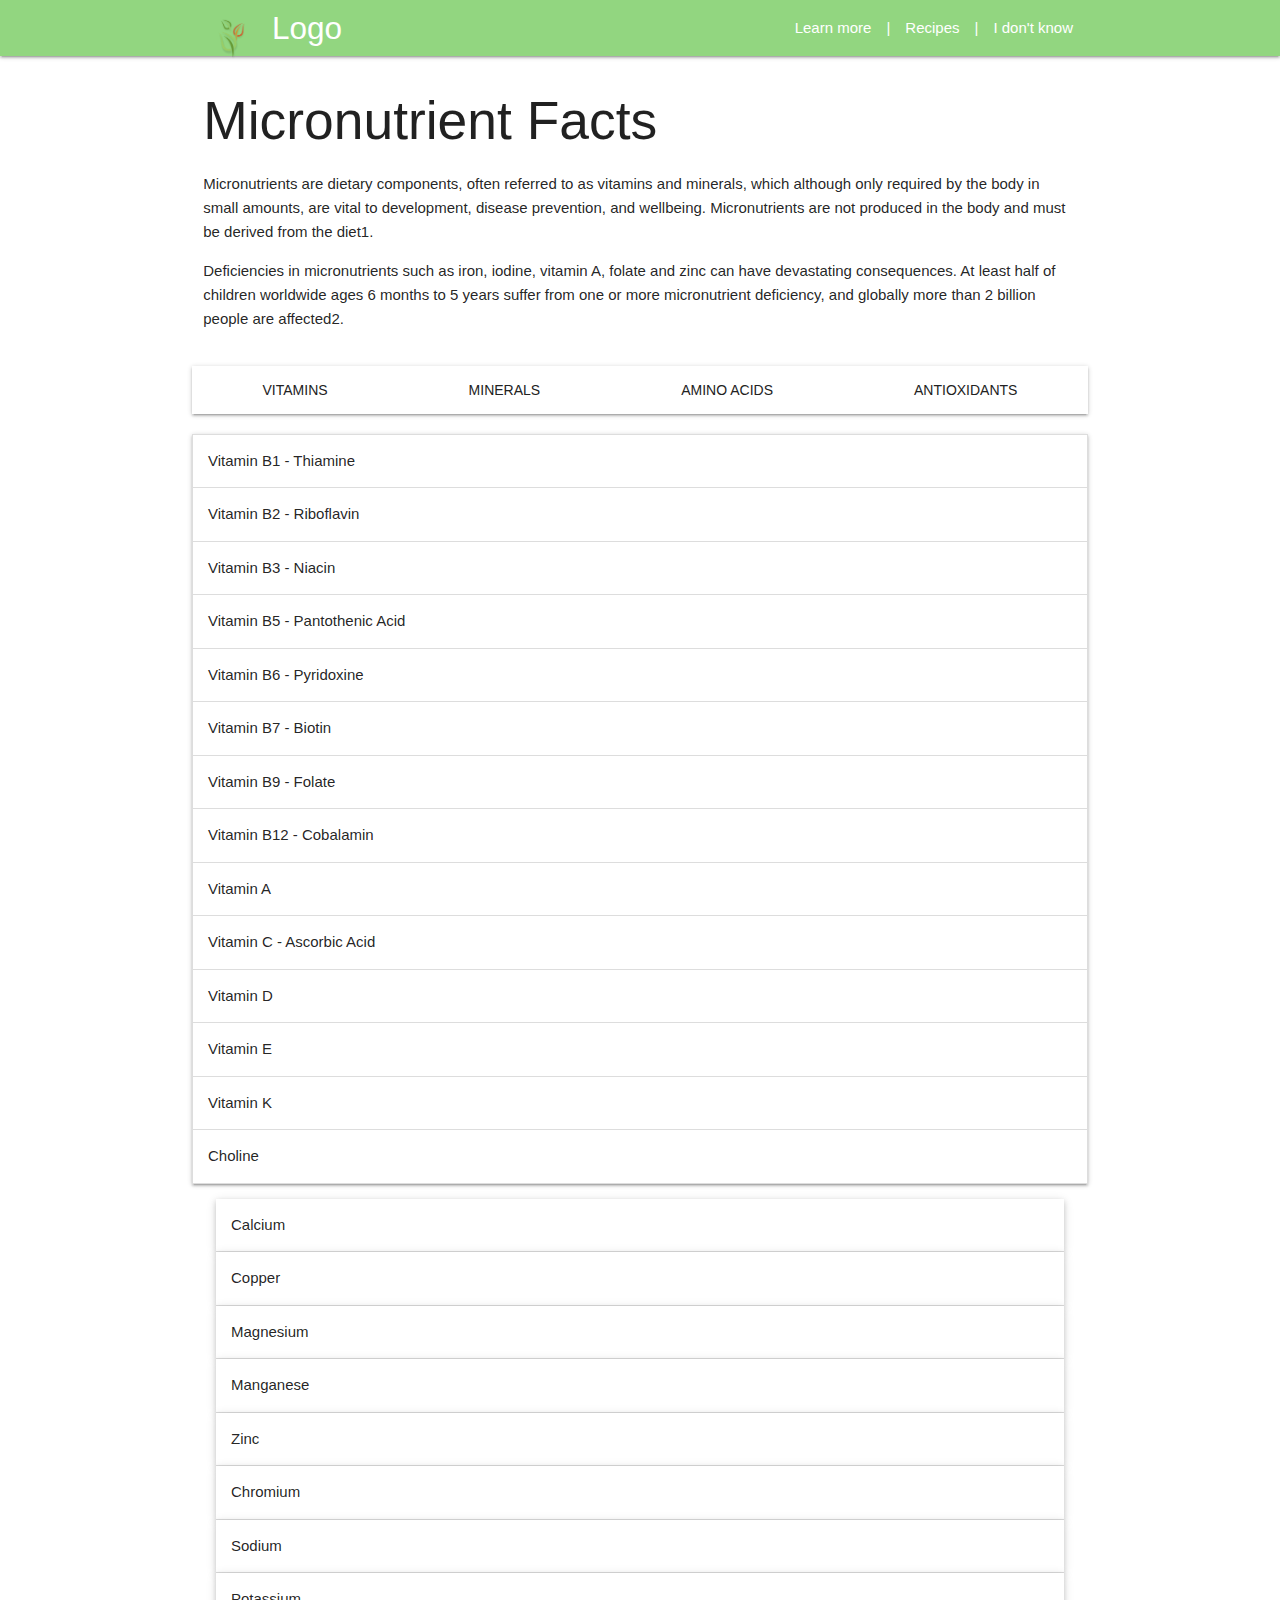
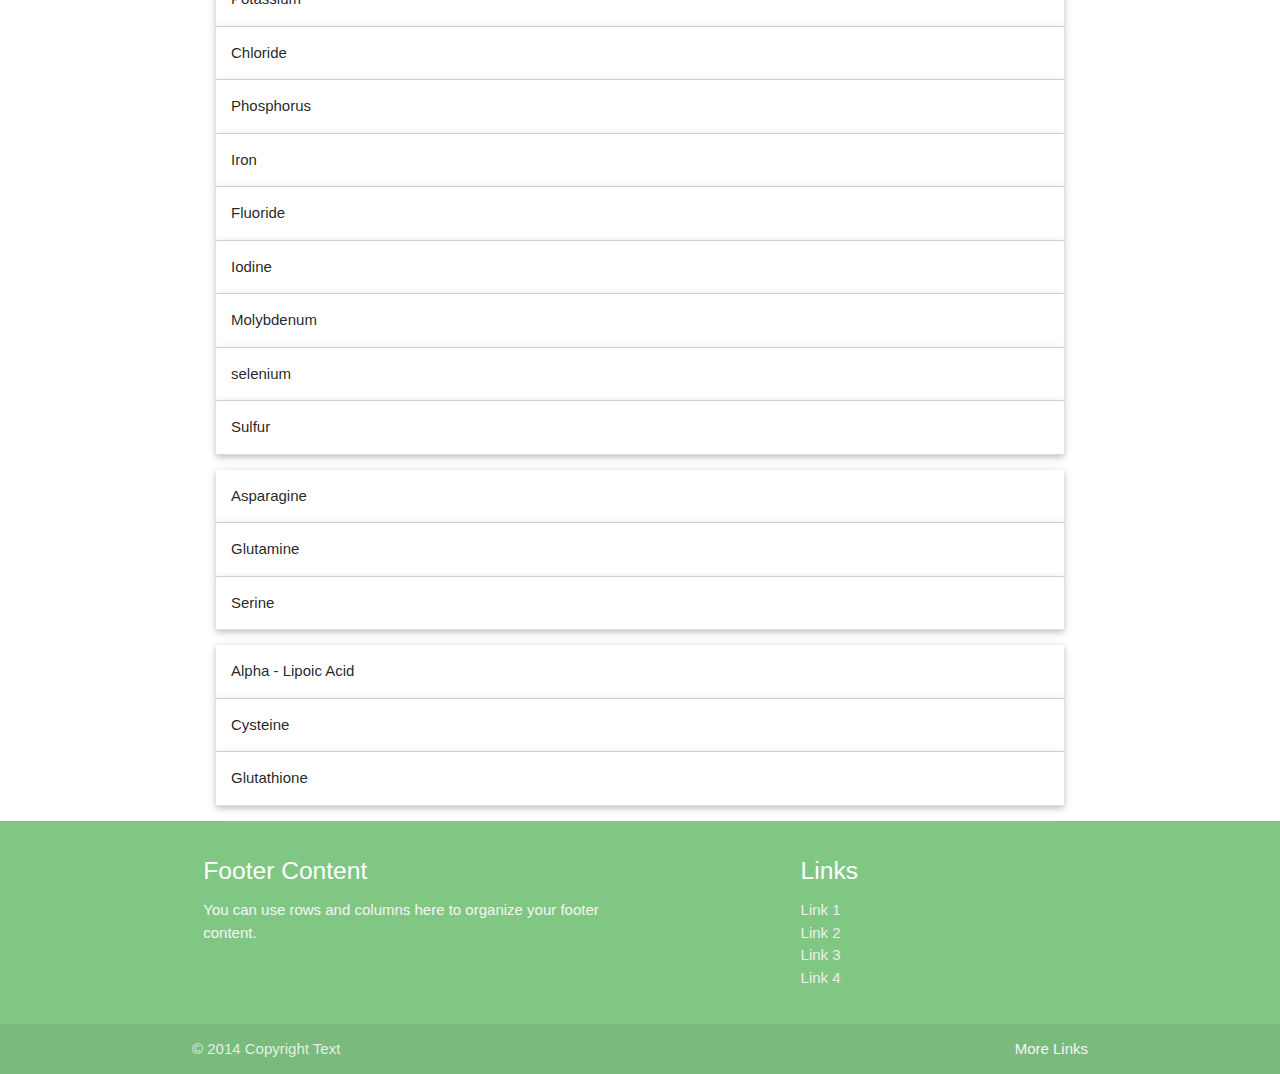
<file: client/pages/learn.html>
<!DOCTYPE html>
<html lang="en">

<head>
    <meta charset="UTF-8">
    <meta name="viewport" content="width=device-width, initial-scale=1.0">
    <meta http-equiv="X-UA-Compatible" content="ie=edge">
    <title>Micronutrients</title>
    <!-- Materialize -->
    <!-- Compiled and minified CSS -->
    <link rel="stylesheet" href="https://cdnjs.cloudflare.com/ajax/libs/materialize/1.0.0/css/materialize.min.css">
    <!--Import Google Icon Font-->
    <link href="https://fonts.googleapis.com/icon?family=Material+Icons" rel="stylesheet">
    <!-- CSS -->
    <link rel="stylesheet" type="text/css" href="../css/index.css">

</head>

<body>
    <!-- ============================== Navbar Start ============================== -->
    <nav>
        <div class="nav-wrapper container">
            <img src="../assets/images/leaf.png" alt="logo" height="80px" width="80px">
            <a href="../../../index.html" class="brand-logo">Logo</a>
            <ul id="nav-mobile" class="right hide-on-med-and-down">
                <li><a href="../learn.html">Learn more</a></li>
                <li>|</li>
                <li><a href="badges.html">Recipes</a></li>
                <li>|</li>
                <li><a href="collapsible.html">I don't know</a></li>
            </ul>
        </div>
    </nav>
    <!-- ============================== Navbar end ============================== -->

    <!-- ============================== Main info start ============================== -->
    <main>
        <div class="row container micro-facts">
            <div class="col s12">
                <h2>Micronutrient Facts</h2>
                <p>Micronutrients are dietary components, often referred to as vitamins and minerals, which although
                    only required by the body in small amounts, are vital to development, disease prevention, and
                    wellbeing. Micronutrients are not produced in the body and must be derived from the diet1.</p>
                <p>Deficiencies in micronutrients such as iron, iodine, vitamin A, folate and zinc can have devastating
                    consequences. At least half of children worldwide ages 6 months to 5 years suffer from one or more
                    micronutrient deficiency, and globally more than 2 billion people are affected2.</p>
                <p></p>
            </div>
        </div>
        <div class="container tabs-container">
            <ul class="tabs tabs-fixed-width tab-demo z-depth-1 tabs-transparent">
                <li class="tab"><a href="#vitamins">Vitamins</a></li>
                <li class="tab"><a href="#minerals">Minerals</a></li>
                <li class="tab"><a href="#amino-acids">Amino Acids</a></li>
                <li class="tab"><a href="#antioxidants">Antioxidants</a></li>
            </ul>

            <!-- ============================== Main Info End ============================== -->

            <!-- ============================== VITAMINS START ============================== -->
            <div id="vitamins" class="col s12">
                <ul class="collapsible">
                    <li class=>
                        <div class="collapsible-header">Vitamin B1 - Thiamine</div>
                        <div class="collapsible-body">
                            <div class="row">
                                <div class="col s4">
                                    <img width="100%" src="../assets/images/b1.jpg">
                                </div>
                                <div class="col s8">
                                    <p>Assists in carbohydrate and amino acid metabolism</p>
                                    <p>Proper intake of vitamins is vital for the overall health and functioning of our
                                        body. Vitamin B1, also known as thiamine or thiamin is one such B-vitamin which
                                        is needed for providing natural energy and good health. This vitamin helps in
                                        maintaining cellular function and various other organ functions. The
                                        maintenance of the central nervous system rests upon this vitamin. </p>
                                </div>
                            </div>
                            <table class="centered table-data striped">
                                <thead>
                                    <tr>
                                        <th>Category</th>
                                        <th>RDA Men</th>
                                        <th>RDA Women</th>
                                        <th>RDA Children</th>
                                        <th>Sources</th>
                                    </tr>
                                </thead>

                                <tbody>
                                    <tr>
                                        <td>Water Soluble</td>
                                        <td>1.2 mg</td>
                                        <td>1.1 mg</td>
                                        <td>Not sure</td>
                                        <td><a class="waves-effect waves-light btn b1btn">Click me</a></td>
                                    </tr>

                                </tbody>
                            </table>

                        </div>
                    </li>
                    <li>
                        <div class="collapsible-header">Vitamin B2 - Riboflavin</div>
                        <div class="collapsible-body">
                            <div class="row">
                                <div class="col s4">
                                    <img width="100%" src="../assets/images/b2.png">
                                </div>
                                <div class="col s8">
                                    <p>Assists in carbohydrate and fat metabolism!</p>
                                </div>
                            </div>
                            <table class="centered table-data striped">
                                <thead>
                                    <tr>
                                        <th>Category</th>
                                        <th>RDA Men</th>
                                        <th>RDA Women</th>
                                        <th>RDA Children</th>
                                        <th>Sources</th>
                                    </tr>
                                </thead>

                                <tbody>
                                    <tr>
                                        <td>Water Soluble</td>
                                        <td>1.3 mg</td>
                                        <td>1.1 mg</td>
                                        <td>Not sure</td>
                                        <td><a class="waves-effect waves-light btn b1btn">Click me</a></td>
                                    </tr>

                                </tbody>
                            </table>
                        </div>
                    </li>
                    <li>
                        <div class="collapsible-header">Vitamin B3 - Niacin</div>
                        <div class="collapsible-body">
                            <div class="row">
                                <div class="col s4">
                                    <img width="100%" src="../assets/images/niacin.png">
                                </div>
                                <div class="col s8">
                                    <p>Assists in carbohydrate and fat metabolism; Helps with cell differentiation; and
                                        participates in DNA replication and repair</p>
                                </div>
                            </div>
                            <table class="centered table-data striped">
                                <thead>
                                    <tr>
                                        <th>Category</th>
                                        <th>RDA Men</th>
                                        <th>RDA Women</th>
                                        <th>RDA Children</th>
                                        <th>Sources</th>
                                    </tr>
                                </thead>

                                <tbody>
                                    <tr>
                                        <td>Water Soluble</td>
                                        <td>16 mg</td>
                                        <td>14 mg</td>
                                        <td>Not sure</td>
                                        <td><a class="waves-effect waves-light btn">Click me</a></td>
                                    </tr>

                                </tbody>
                            </table>
                        </div>
                    </li>
                    <li>
                        <div class="collapsible-header">Vitamin B5 - Pantothenic Acid</div>
                        <div class="collapsible-body">
                            <div class="row">
                                <div class="col s4">
                                    <img width="100%" src="../assets/images/b5.png">
                                </div>
                                <div class="col s8">
                                    <p>Pantothenic acid, also called vitamin B₅, is a water-soluble vitamin.
                                        Pantothenic acid is an essential nutrient. Animals require pantothenic acid in
                                        order to synthesize coenzyme-A, as well as to synthesize and metabolize
                                        proteins, carbohydrates, and fats. The anion is called pantothenate.</p>
                                </div>
                            </div>
                            <table class="centered table-data striped">
                                <thead>
                                    <tr>
                                        <th>Category</th>
                                        <th>RDA Men</th>
                                        <th>RDA Women</th>
                                        <th>RDA Children</th>
                                        <th>Sources</th>
                                    </tr>
                                </thead>

                                <tbody>
                                    <tr>
                                        <td>Water Soluble</td>
                                        <td>#</td>
                                        <td>#</td>
                                        <td>#</td>
                                        <td><a class="waves-effect waves-light btn">Click me</a></td>
                                    </tr>

                                </tbody>
                            </table>
                        </div>
                    </li>
                    <li>
                        <div class="collapsible-header">Vitamin B6 - Pyridoxine</div>
                        <div class="collapsible-body">
                            <div class="row">
                                <div class="col s4">
                                    <img width="100%" src="../assets/images/b6.png">
                                </div>
                                <div class="col s8">
                                    <p>Assists in protein and carbohydrate metabolism; and supports blood cell
                                        synthesis and neurotransmitter synthesis</p>
                                </div>
                            </div>
                            <table class="centered table-data striped">
                                <thead>
                                    <tr>
                                        <th>Category</th>
                                        <th>RDA Men</th>
                                        <th>RDA Women</th>
                                        <th>RDA Children</th>
                                        <th>Sources</th>
                                    </tr>
                                </thead>

                                <tbody>
                                    <tr>
                                        <td>Water Soluble</td>
                                        <td>1.2 mg</td>
                                        <td>1.1 mg</td>
                                        <td>Not sure</td>
                                        <td><a class="waves-effect waves-light btn">Click me</a></td>
                                    </tr>

                                </tbody>
                            </table>
                        </div>
                    </li>
                    <li>
                        <div class="collapsible-header">Vitamin B7 - Biotin</div>
                        <div class="collapsible-body">
                            <div class="row">
                                <div class="col s4">
                                    <img width="100%" src="../assets/images/b7.png">
                                </div>
                                <div class="col s8">
                                    <p>Biotin is a water-soluble B-vitamin that helps your body convert food into
                                        energy. It is especially important during pregnancy and breastfeeding. In
                                        addition, biotin is important for the health of your hair, skin and nails.</p>
                                </div>
                            </div>
                            <table class="centered table-data striped">
                                <thead>
                                    <tr>
                                        <th>Category</th>
                                        <th>RDA Men</th>
                                        <th>RDA Women</th>
                                        <th>RDA Children</th>
                                    </tr>
                                </thead>

                                <tbody>
                                    <tr>
                                        <td>Water Soluble</td>
                                        <td>From birth to 12 months: 7 mcg
                                            From 1 to 3 years: 8 mcg
                                            From 4 to 8 years: 12 mcg
                                            From 9 to 13 years: 20 mcg
                                            From 14 to 18 years: 25 mcg
                                            Over age 18: 30 mcg
                                            During pregnancy: 30 mcg
                                            If breastfeeding: 35 mcg</td>
                                        <td>1.1 mg</td>
                                        <td>Not sure</td>
                                    </tr>

                                </tbody>
                            </table>
                        </div>
                    </li>
                    <li>
                        <div class="collapsible-header">Vitamin B9 - Folate</div>
                        <div class="collapsible-body">
                            <div class="row">
                                <div class="col s4">
                                    <img width="100%" src="../assets/images/folate.png">
                                </div>
                                <div class="col s8">
                                    <p>Lorem ipsum dolor sit amet consectetur adipisicing elit. Aliquid exercitationem
                                        dolorum accusantium odio hic commodi. Mollitia exercitationem aliquid
                                        laudantium
                                        odit? Incidunt, blanditiis. Natus dolorem sapiente deserunt, illum reiciendis
                                        libero debitis.
                                        Labore atque odit eligendi perferendis ipsum, necessitatibus nesciunt rem
                                        reiciendis quidem cum enim ab sit quae a sequi voluptatem earum eaque saepe
                                        explicabo laboriosam minus praesentium autem deserunt incidunt? Natus.
                                        Quibusdam sit alias iure magni suscipit. Unde omnis provident laborum,
                                        accusantium
                                        veniam voluptate iure maxime nostrum obcaecati, dolorum ut impedit quae. Cum
                                        recusandae commodi, quaerat mollitia ducimus necessitatibus eligendi maxime!</p>
                                </div>
                            </div>
                            <table class="centered table-data striped">
                                <thead>
                                    <tr>
                                        <th>Category</th>
                                        <th>RDA Men</th>
                                        <th>RDA Women</th>
                                        <th>RDA Children</th>
                                    </tr>
                                </thead>

                                <tbody>
                                    <tr>
                                        <td>Fat-Soluble</td>
                                        <td>400 mcg</td>
                                        <td>400 mcg / 600 mcg pregnant</td>
                                        <td>Not sure</td>
                                    </tr>

                                </tbody>
                            </table>
                        </div>
                    </li>
                    <li>
                        <div class="collapsible-header">Vitamin B12 - Cobalamin</div>
                        <div class="collapsible-body">
                            <div class="row">
                                <div class="col s4">
                                    <img width="100%" src="../assets/images/b12.png">
                                </div>
                                <div class="col s8">
                                    <p>Participates in the metabolism of folate. It helps protect the myelin sheath,
                                        the coating that surrounds the protects nerve fibers.</p>
                                </div>
                            </div>
                            <table class="centered table-data striped">
                                <thead>
                                    <tr>
                                        <th>Category</th>
                                        <th>RDA Men</th>
                                        <th>RDA Women</th>
                                        <th>RDA Children</th>
                                    </tr>
                                </thead>

                                <tbody>
                                    <tr>
                                        <td>Water Soluble</td>
                                        <td>2.4 mcg</td>
                                        <td>2.4 mcg</td>
                                        <td>Not sure</td>
                                    </tr>

                                </tbody>
                            </table>
                        </div>
                    </li>
                    <li>
                        <div class="collapsible-header">Vitamin A</div>
                        <div class="collapsible-body">
                            <div class="row">
                                <div class="col s4">
                                    <img width="100%" src="../assets/images/vitamina.png">
                                </div>
                                <div class="col s8">
                                    <p>Night and color vision. Cell differentiation and bone health. Supports immine
                                        function. Aids both male and female reproductive process.</p>
                                </div>
                            </div>
                            <table class="centered table-data striped">
                                <thead>
                                    <tr>
                                        <th>Category</th>
                                        <th>RDA Men</th>
                                        <th>RDA Women</th>
                                        <th>RDA Children</th>
                                    </tr>
                                </thead>

                                <tbody>
                                    <tr>
                                        <td>Fat-Soluble</td>
                                        <td>900 mcg</td>
                                        <td>700 mcg</td>
                                        <td>Not sure</td>
                                    </tr>

                                </tbody>
                            </table>
                        </div>
                    </li>
                    <li>
                        <div class="collapsible-header">Vitamin C - Ascorbic
                            Acid</div>
                        <div class="collapsible-body">
                            <div class="row">
                                <div class="col s4">
                                    <img width="100%" src="../assets/images/vitaminc.png">
                                </div>
                                <div class="col s8">
                                    <p>Enhances iron absorption. Helps with collagen synthesis. It acts as an
                                        antioxidant and plays a role in immune function. Also regenerates vitamin E and
                                        assists in the synthesis of neurotransmitters, DNA and hormones.</p>
                                </div>
                            </div>
                            <table class="centered table-data striped">
                                <thead>
                                    <tr>
                                        <th>Category</th>
                                        <th>RDA Men</th>
                                        <th>RDA Women</th>
                                        <th>RDA Children</th>
                                    </tr>
                                </thead>

                                <tbody>
                                    <tr>
                                        <td>Water-Soluble</td>
                                        <td>90 mg</td>
                                        <td>75 mg</td>
                                        <td>Not sure</td>
                                    </tr>

                                </tbody>
                            </table>
                        </div>
                    </li>
                    <li>
                        <div class="collapsible-header">Vitamin D</div>
                        <div class="collapsible-body">
                            <div class="row">
                                <div class="col s4">
                                    <img width="100%" src="../assets/images/vitamind.png">
                                </div>
                                <div class="col s8">
                                    <p>Regulates blood calcium levels and supports bone health.</p>
                                </div>
                            </div>
                            <table class="centered table-data striped">
                                <thead>
                                    <tr>
                                        <th>Category</th>
                                        <th>RDA Men</th>
                                        <th>RDA Women</th>
                                        <th>RDA Children</th>
                                    </tr>
                                </thead>

                                <tbody>
                                    <tr>
                                        <td>Fat-Soluble</td>
                                        <td>AI is 600 IU. After 70 - 800 IU</td>
                                        <td>AI is 600 IU. After 70 - 800 IU</td>
                                        <td>Not sure</td>
                                    </tr>

                                </tbody>
                            </table>
                        </div>
                    </li>
                    <li>
                        <div class="collapsible-header">Vitamin E</div>
                        <div class="collapsible-body">
                            <div class="row">
                                <div class="col s4">
                                    <img width="100%" src="../assets/images/vitamine.png">
                                </div>
                                <div class="col s8">
                                    <p>Vitamin E is a nutrient that's important to vision, reproduction, and the health of your blood, brain and skin. protects cell membranes from oxidation. </p>
                                </div>
                            </div>
                            <table class="centered table-data striped">
                                <thead>
                                    <tr>
                                        <th>Category</th>
                                        <th>RDA Men</th>
                                        <th>RDA Women</th>
                                        <th>RDA Children</th>
                                    </tr>
                                </thead>

                                <tbody>
                                    <tr>
                                        <td>Fat-Soluble</td>
                                        <td>19 mg</td>
                                        <td>19 mg</td>
                                        <td>Not sure</td>
                                    </tr>

                                </tbody>
                            </table>
                        </div>
                    </li>
                    <li>
                        <div class="collapsible-header">Vitamin K</div>
                        <div class="collapsible-body">
                            <div class="row">
                                <div class="col s4">
                                    <img width="100%" src="../assets/images/vitamink.jpg">
                                </div>
                                <div class="col s8">
                                    <p>Plays a role in blood clotting and aids bone formation</p>
                                </div>
                            </div>
                            <table class="centered table-data striped">
                                <thead>
                                    <tr>
                                        <th>Category</th>
                                        <th>RDA Men</th>
                                        <th>RDA Women</th>
                                        <th>RDA Children</th>
                                    </tr>
                                </thead>

                                <tbody>
                                    <tr>
                                        <td>Fat-Soluble</td>
                                        <td>AI - 120 mcg</td>
                                        <td>AI - 90 mcg</td>
                                        <td>Not sure</td>
                                    </tr>

                                </tbody>
                            </table>
                        </div>
                    </li>
                    <li>
                        <div class="collapsible-header">Choline</div>
                        <div class="collapsible-body">
                            <div class="row">
                                <div class="col s4">
                                    <img width="100%" src="../assets/images/choline.jpg">
                                </div>
                                <div class="col s8">
                                    <p>Choline is an essential nutrient that is naturally present in some foods and
                                        available as a dietary supplement. Choline is a source of methyl groups needed
                                        for many steps in metabolism. The body needs choline to synthesize
                                        phosphatidylcholine and sphingomyelin, two major phospholipids vital for cell
                                        membranes.</p>
                                </div>
                            </div>
                            <table class="centered table-data striped">
                                <thead>
                                    <tr>
                                        <th>Category</th>
                                        <th>RDA Men</th>
                                        <th>RDA Women</th>
                                        <th>RDA Children</th>
                                    </tr>
                                </thead>

                                <tbody>
                                    <tr>
                                        <td>Water Soluble</td>
                                        <td>#</td>
                                        <td>#</td>
                                        <td>#</td>
                                    </tr>

                                </tbody>
                            </table>
                        </div>
                    </li>
                </ul>
            </div>
            <!-- ============================== VITAMINS END ============================== -->

            <!-- ============================== MINERALS START ============================== -->
            <div id="minerals" class="col s12">
                <ul class="collapsible popout">
                    <li>
                        <div class="collapsible-header">Calcium</div>
                        <div class="collapsible-body">
                            <div class="row">
                                <div class="col s4">
                                    <img width="100%" src="../assets/images/clacium_1.JPG">
                                </div>
                                <div class="col s8">
                                    <p>Major component of bones and teeth. Required for muscle contraction and nerve
                                        transmission. Plays a role in cellular metabolism and helps with blood
                                        clotting. </p>
                                </div>
                            </div>
                            <table class="centered table-data striped">
                                <thead>
                                    <tr>
                                        <th>Category</th>
                                        <th>RDA Men</th>
                                        <th>RDA Women</th>
                                        <th>RDA Children</th>
                                    </tr>
                                </thead>

                                <tbody>
                                    <tr>
                                        <td>Major Mineral</td>
                                        <td>AI 1000mg 19-50. 9-18 -- 1300mg</td>
                                        <td>AI 1000mg 19-50. 9-18 -- 1300mg</td>
                                        <td>Not sure</td>
                                    </tr>

                                </tbody>
                            </table>
                        </div>
                    </li>
                    <li>
                        <div class="collapsible-header">Copper</div>
                        <div class="collapsible-body">
                            <div class="row">
                                <div class="col s4">
                                    <img width="100%" src="../assets/images/Copper.JPG">
                                </div>
                                <div class="col s8">
                                    <p>Copper assists with the transport of iron.</p>
                                </div>
                            </div>
                            <table class="centered table-data striped">
                                <thead>
                                    <tr>
                                        <th>Category</th>
                                        <th>RDA Men</th>
                                        <th>RDA Women</th>
                                        <th>RDA Children</th>
                                    </tr>
                                </thead>

                                <tbody>
                                    <tr>
                                        <td>Trace Mineral</td>
                                        <td>1.2 mg</td>
                                        <td>1.1 mg</td>
                                        <td>Not sure</td>
                                    </tr>

                                </tbody>
                            </table>
                        </div>
                    </li>
                    <li>
                        <div class="collapsible-header">Magnesium</div>
                        <div class="collapsible-body">
                            <div class="row">
                                <div class="col s4">
                                    <img width="100%" src="../assets/images/magnesium_1.JPG">
                                </div>
                                <div class="col s8">
                                    <p>Assists enzymes in more than 300 chemical reactions in the body. It is a
                                        component of bone, participates in muscle contraction and aids in blood
                                        clotting. Supports cell activity.</p>
                                </div>
                            </div>
                            <table class="centered table-data striped">
                                <thead>
                                    <tr>
                                        <th>Category</th>
                                        <th>RDA Men</th>
                                        <th>RDA Women</th>
                                        <th>RDA Children</th>
                                    </tr>
                                </thead>

                                <tbody>
                                    <tr>
                                        <td>Major Mineral</td>
                                        <td>100 mg</td>
                                        <td>100 mg</td>
                                        <td>Not sure</td>
                                    </tr>

                                </tbody>
                            </table>
                        </div>
                    </li>
                    <li>
                        <div class="collapsible-header">Manganese</div>
                        <div class="collapsible-body">
                            <div class="row">
                                <div class="col s4">
                                    <img width="100%" src="../assets/images/Manganese_1.JPG">
                                </div>
                                <div class="col s8">
                                    <p>Manganese is important in many enzyme-mediated chemical reactions including
                                        enzymes involved in the synthesis of cartilage in skin and bone.</p>
                                </div>
                            </div>
                            <table class="centered table-data striped">
                                <thead>
                                    <tr>
                                        <th>Category</th>
                                        <th>RDA Men</th>
                                        <th>RDA Women</th>
                                        <th>RDA Children</th>
                                    </tr>
                                </thead>

                                <tbody>
                                    <tr>
                                        <td>Trace Mineral</td>
                                        <td>1.2 mg</td>
                                        <td>1.1 mg</td>
                                        <td>Not sure</td>
                                    </tr>

                                </tbody>
                            </table>
                        </div>
                    </li>
                    <li>
                        <div class="collapsible-header">Zinc</div>
                        <div class="collapsible-body">
                            <div class="row">
                                <div class="col s4">
                                    <img width="100%" src="../assets/images/Zinc_1.JPG">
                                </div>
                                <div class="col s8">
                                    <p>Zinc is critical for normal growth and sexual maturation. It plays a role in the
                                        immune system and is important to the proper function of at least 70 enzymes
                                        including one that helps protect cells from damage.</p>
                                </div>
                            </div>
                            <table class="centered table-data striped">
                                <thead>
                                    <tr>
                                        <th>Category</th>
                                        <th>RDA Men</th>
                                        <th>RDA Women</th>
                                        <th>RDA Children</th>
                                    </tr>
                                </thead>

                                <tbody>
                                    <tr>
                                        <td>Trace Mineral</td>
                                        <td>1.2 mg</td>
                                        <td>1.1 mg</td>
                                        <td>Not sure</td>
                                    </tr>

                                </tbody>
                            </table>
                        </div>
                    </li>
                    <li>
                        <div class="collapsible-header">Chromium</div>
                        <div class="collapsible-body">
                            <div class="row">
                                <div class="col s4">
                                    <img width="100%" src="../assets/images/Chromium.JPG">
                                </div>
                                <div class="col s8">
                                    <p>Chromium enhances the effects of insulin, and may thus, play a role in the
                                        development of glucose intolerance and type 2 diabetes. Whole grains, brewer’s
                                        yeast, nuts and dark chocolate are sources of chromium. Clinical assessment of
                                        chromium status is difficult. </p>
                                </div>
                            </div>
                            <table class="centered table-data striped">
                                <thead>
                                    <tr>
                                        <th>Category</th>
                                        <th>RDA Men</th>
                                        <th>RDA Women</th>
                                        <th>RDA Children</th>
                                    </tr>
                                </thead>

                                <tbody>
                                    <tr>
                                        <td>Trace Mineral</td>
                                        <td>1.2 mg</td>
                                        <td>1.1 mg</td>
                                        <td>Not sure</td>
                                    </tr>

                                </tbody>
                            </table>
                        </div>
                    </li>
                    <li>
                        <div class="collapsible-header">Sodium</div>
                        <div class="collapsible-body">
                            <div class="row">
                                <div class="col s4">
                                    <img width="100%" src="../assets/images/sodium_1.JPG">
                                </div>
                                <div class="col s8">
                                    <p>Helps Regulate blood pressure; assists with acid-base balance; aids in muscle
                                        contraction; assists with the transmission of nerve signals; participates in
                                        the active transport of glucose and some other nutrients.</p>
                                    <p>Major positively charged electrolyte in the extracellular fluid (fluid outside
                                        the cells)</p>
                                </div>
                            </div>
                            <table class="centered table-data striped">
                                <thead>
                                    <tr>
                                        <th>Category</th>
                                        <th>RDA Men</th>
                                        <th>RDA Women</th>
                                        <th>RDA Children</th>
                                    </tr>
                                </thead>

                                <tbody>
                                    <tr>
                                        <td>Major Mineral/Electrolyte</td>
                                        <td>300mg/AI 1500mg</td>
                                        <td>300mg/AI 1500mg</td>
                                        <td>Not sure</td>
                                    </tr>

                                </tbody>
                            </table>
                        </div>
                    </li>
                    <li>
                        <div class="collapsible-header">Potassium</div>
                        <div class="collapsible-body">
                            <div class="row">
                                <div class="col s4">
                                    <img width="100%" src="../assets/images/potassium_1.JPG">
                                </div>
                                <div class="col s8">
                                    <p>assists with managing blood pressue by blunting the effects of excess sodium;
                                        aids in muscle contraction; assists in nerve transmission</p>
                                    <p>Major positively charged electrolyte in the intracellular fluid (fluid within
                                        the cells)</p>
                                </div>
                            </div>
                            <table class="centered table-data striped">
                                <thead>
                                    <tr>
                                        <th>Category</th>
                                        <th>RDA Men</th>
                                        <th>RDA Women</th>
                                        <th>RDA Children</th>
                                    </tr>
                                </thead>

                                <tbody>
                                    <tr>
                                        <td>Major Mineral/Electrolyte</td>
                                        <td>AI 4700mg</td>
                                        <td>AI 4700mg</td>
                                        <td>AI 300-4700mg</td>
                                    </tr>

                                </tbody>
                            </table>
                        </div>
                    </li>
                    <li>
                        <div class="collapsible-header">Chloride</div>
                        <div class="collapsible-body">
                            <div class="row">
                                <div class="col s4">
                                    <img width="100%" src="../assets/images/chloride.jpg">
                                </div>
                                <div class="col s8">
                                    <p>Used to form hydrochloric acid (HCI) secreted into the stomach; aids in the
                                        immune function; and assists in nerve transmission</p>
                                    <p>Major negatively charged electrolyte in the body</p>
                                </div>
                            </div>
                            <table class="centered table-data striped">
                                <thead>
                                    <tr>
                                        <th>Category</th>
                                        <th>RDA Men</th>
                                        <th>RDA Women</th>
                                        <th>RDA Children</th>
                                    </tr>
                                </thead>

                                <tbody>
                                    <tr>
                                        <td>Major Mineral/Electrolyte</td>
                                        <td>AI 2300mg</td>
                                        <td>AI 2300mg</td>
                                        <td>Not sure</td>
                                    </tr>

                                </tbody>
                            </table>
                        </div>
                    </li>
                    <li>
                        <div class="collapsible-header">Phosphorus</div>
                        <div class="collapsible-body">
                            <div class="row">
                                <div class="col s4">
                                    <img width="100%" src="../assets/images/phosphorus_1.JPG">
                                </div>
                                <div class="col s8">
                                    <p>makes up part of DNA, RNA, cell membranes and the mineral complex in the bone;
                                        assists in providing the body with energy, as a component of ATP; helps
                                        regulate biochemical reactions by activatin or deactivating various enzymes.</p>
                                    <p>Major negatively charged electrolyet in the intracellular fluid, usually
                                        combined with oxygen in the body to form phosphate. </p>
                                </div>
                            </div>
                            <table class="centered table-data striped">
                                <thead>
                                    <tr>
                                        <th>Category</th>
                                        <th>RDA Men</th>
                                        <th>RDA Women</th>
                                        <th>RDA Children</th>
                                    </tr>
                                </thead>

                                <tbody>
                                    <tr>
                                        <td>Major Mineral/Electrolyte</td>
                                        <td>700mg</td>
                                        <td>700mg</td>
                                        <td>1250mg</td>
                                    </tr>

                                </tbody>
                            </table>
                        </div>
                    </li>
                    <li>
                        <div class="collapsible-header">Iron</div>
                        <div class="collapsible-body">
                            <div class="row">
                                <div class="col s4">
                                    <img width="100%" src="../assets/images/iron_1.JPG">
                                </div>
                                <div class="col s8">
                                    <p>Iron carried oxygen throughout the body. Assists in energy metabolism and other
                                        enzyme-mediated chemical. Iron not only participates in the development of the
                                        brain and nervous system, but it’s also involved in the production of
                                        neurotransmitters, chemicals that carry messages between nerve cells. It
                                        supports immune function as well.reactions.</p>
                                </div>
                            </div>
                            <table class="centered table-data striped">
                                <thead>
                                    <tr>
                                        <th>Category</th>
                                        <th>RDA Men</th>
                                        <th>RDA Women</th>
                                        <th>RDA Children</th>
                                    </tr>
                                </thead>

                                <tbody>
                                    <tr>
                                        <td>Trace Mineral</td>
                                        <td>UL 14+ 45mg. RDA 8mg</td>
                                        <td>UL 14+ 45mg. RDA for postmenopausal 8mg. Premenopausal 18mg.</td>
                                        <td>40mg</td>
                                    </tr>

                                </tbody>
                            </table>
                        </div>
                    </li>
                    <li>
                        <div class="collapsible-header">Fluoride</div>
                        <div class="collapsible-body">
                            <div class="row">
                                <div class="col s4">
                                    <img width="100%" src="../assets/images/Fluoride_1 (flourine).JPG">
                                </div>
                                <div class="col s8">
                                    <p>Fluoride helps prevent dental caries. Nearly 99% of the body’s fluoride resides
                                        in the bones and teeth.</p>
                                </div>
                            </div>
                            <table class="centered table-data striped">
                                <thead>
                                    <tr>
                                        <th>Category</th>
                                        <th>RDA Men</th>
                                        <th>RDA Women</th>
                                        <th>RDA Children</th>
                                    </tr>
                                </thead>

                                <tbody>
                                    <tr>
                                        <td>Trace Mineral</td>
                                        <td>1.2 mg</td>
                                        <td>1.1 mg</td>
                                        <td>Not sure</td>
                                    </tr>

                                </tbody>
                            </table>
                        </div>
                    </li>
                    <li>
                        <div class="collapsible-header">Iodine</div>
                        <div class="collapsible-body">
                            <div class="row">
                                <div class="col s4">
                                    <img width="100%" src="../assets/images/Iodine_1.JPG">
                                </div>
                                <div class="col s8">
                                    <p>Iodine is a component of the thyroid hormones, which regulate metabolic rate and
                                        body temperature.</p>
                                </div>
                            </div>
                            <table class="centered table-data striped">
                                <thead>
                                    <tr>
                                        <th>Category</th>
                                        <th>RDA Men</th>
                                        <th>RDA Women</th>
                                        <th>RDA Children</th>
                                    </tr>
                                </thead>

                                <tbody>
                                    <tr>
                                        <td>Trace Mineral</td>
                                        <td>1.2 mg</td>
                                        <td>1.1 mg</td>
                                        <td>Not sure</td>
                                    </tr>

                                </tbody>
                            </table>
                        </div>
                    </li>
                    <li>
                        <div class="collapsible-header">Molybdenum</div>
                        <div class="collapsible-body">
                            <div class="row">
                                <div class="col s4">
                                    <img width="100%" src="../assets/images/Manganese_1.JPG">
                                </div>
                                <div class="col s8">
                                    <p>Molybdenum assists several enzymes including one required for the metabolism of
                                        sulfur-containing amino acids. </p>
                                </div>
                            </div>
                            <table class="centered table-data striped">
                                <thead>
                                    <tr>
                                        <th>Category</th>
                                        <th>RDA Men</th>
                                        <th>RDA Women</th>
                                        <th>RDA Children</th>
                                    </tr>
                                </thead>

                                <tbody>
                                    <tr>
                                        <td>Trace Mineral</td>
                                        <td>1.2 mg</td>
                                        <td>1.1 mg</td>
                                        <td>Not sure</td>
                                    </tr>

                                </tbody>
                            </table>
                        </div>
                    </li>
                    <li>
                        <div class="collapsible-header">selenium</div>
                        <div class="collapsible-body">
                            <div class="row">
                                <div class="col s4">
                                    <img width="100%" src="../assets/images/selenium_1.JPG">
                                </div>
                                <div class="col s8">
                                    <p>Selenium is required for immune function and for the synthesis of thyroid
                                        hormones. Additionally, this mineral assists enzymes in protecting cell
                                        membranes from damage. </p>
                                </div>
                            </div>
                            <table class="centered table-data striped">
                                <thead>
                                    <tr>
                                        <th>Category</th>
                                        <th>RDA Men</th>
                                        <th>RDA Women</th>
                                        <th>RDA Children</th>
                                    </tr>
                                </thead>

                                <tbody>
                                    <tr>
                                        <td>Trace Mineral</td>
                                        <td>1.2 mg</td>
                                        <td>1.1 mg</td>
                                        <td>Not sure</td>
                                    </tr>

                                </tbody>
                            </table>
                        </div>
                    </li>
                    <li>
                        <div class="collapsible-header">Sulfur</div>
                        <div class="collapsible-body">
                            <div class="row">
                                <div class="col s4">
                                    <img width="100%" src="../assets/images/sulfur_1.JPG">
                                </div>
                                <div class="col s8">
                                    <p>Helps maintain acid-base balance and assists in some of the liver's
                                        drug-detoxifying pathways.</p>
                                </div>
                            </div>
                            <table class="centered table-data striped">
                                <thead>
                                    <tr>
                                        <th>Category</th>
                                        <th>RDA Men</th>
                                        <th>RDA Women</th>
                                        <th>RDA Children</th>
                                    </tr>
                                </thead>

                                <tbody>
                                    <tr>
                                        <td>Trace Mineral</td>
                                        <td>100 mg</td>
                                        <td>100 mg</td>
                                        <td>Not sure</td>
                                    </tr>

                                </tbody>
                            </table>
                        </div>
                    </li>
                </ul>
            </div>
            <!--============================== MINERALS END ==============================-->

            <!--============================== Amino Acids Start ==============================-->
            <div id="amino-acids" class="col s12">
                <ul class="collapsible popout">
                    <li>
                        <div class="collapsible-header">Asparagine</div>
                        <div class="collapsible-body">
                            <div class="row">
                                <div class="col s4">
                                    <img width="100%" src="../assets/images/asparagine.png">
                                </div>
                                <div class="col s8">
                                    <p>Asparagine is a non-essential amino acid in humans, Asparagine is a beta-amido
                                        derivative of aspartic acid and plays an important role in the biosynthesis of
                                        glycoproteins and other proteins. A metabolic precursor to aspartate,
                                        Asparagine is a nontoxic carrier of residual ammonia to be eliminated from the
                                        body.</p>
                                </div>
                            </div>
                            <table class="centered table-data striped">
                                <thead>
                                    <tr>
                                        <th>Category</th>
                                        <th>RDA Men</th>
                                        <th>RDA Women</th>
                                        <th>RDA Children</th>
                                    </tr>
                                </thead>

                                <tbody>
                                    <tr>
                                        <td>Non-essential amino acid</td>
                                        <td>#</td>
                                        <td>#</td>
                                        <td>#</td>
                                    </tr>

                                </tbody>
                            </table>
                        </div>
                    </li>
                    <li>
                        <div class="collapsible-header">Glutamine</div>
                        <div class="collapsible-body">
                            <div class="row">
                                <div class="col s4">
                                    <img width="100%" src="../assets/images/glutamine.jpg">
                                </div>
                                <div class="col s8">
                                    <p>Glutamine is an important amino acid with many functions in the body. It is a
                                        building block of protein and critical part of the immune system. What's more,
                                        glutamine has a special role in intestinal health. Your body naturally produces
                                        this amino acid, and it is also found in many foods.</p>
                                </div>
                            </div>
                            <table class="centered table-data striped">
                                <thead>
                                    <tr>
                                        <th>Category</th>
                                        <th>RDA Men</th>
                                        <th>RDA Women</th>
                                        <th>RDA Children</th>
                                    </tr>
                                </thead>

                                <tbody>
                                    <tr>
                                        <td>a-amino acid</td>
                                        <td>#</td>
                                        <td>#</td>
                                        <td>#</td>
                                    </tr>

                                </tbody>
                            </table>
                        </div>
                    </li>
                    <li>
                        <div class="collapsible-header">Serine</div>
                        <div class="collapsible-body">
                            <div class="row">
                                <div class="col s4">
                                    <img width="100%" src="../assets/images/serine.png">
                                </div>
                                <div class="col s8">
                                    <p>Serine is a non-essential amino acid occurring in natural form as the L-isomer.
                                        It is synthesized from GLYCINE or THREONINE. It is involved in the biosynthesis
                                        of PURINES; PYRIMIDINES; and other amino acids.</p>
                                </div>
                            </div>
                            <table class="centered table-data striped">
                                <thead>
                                    <tr>
                                        <th>Category</th>
                                        <th>RDA Men</th>
                                        <th>RDA Women</th>
                                        <th>RDA Children</th>
                                    </tr>
                                </thead>

                                <tbody>
                                    <tr>
                                        <td>Non-essential amino acid</td>
                                        <td>#</td>
                                        <td>#</td>
                                        <td>#</td>
                                    </tr>

                                </tbody>
                            </table>
                        </div>
                    </li>
                </ul>
            </div>
            <!--============================== Amino Acids End ==============================-->

            <!--============================== Antioxidants Start ==============================-->
            <div id="antioxidants" class="col s12">
                <ul class="collapsible popout">
                    <li>
                        <div class="collapsible-header">Alpha - Lipoic Acid</div>
                        <div class="collapsible-body">
                            <div class="row">
                                <div class="col s4">
                                    <img width="100%" src="../assets/images/lipoic.png">
                                </div>
                                <div class="col s8">
                                    <p>Alpha-lipoic acid is a vitamin-like chemical called an antioxidant. Yeast, liver, kidney, spinach, broccoli, and potatoes are good sources of alpha-lipoic acid. It is also made in the laboratory for use as medicine.</p>
                                </div>
                            </div>
                            <table class="centered table-data striped">
                                <thead>
                                    <tr>
                                        <th>Category</th>
                                        <th>RDA Men</th>
                                        <th>RDA Women</th>
                                        <th>RDA Children</th>
                                    </tr>
                                </thead>

                                <tbody>
                                    <tr>
                                        <td>Antioxidant</td>
                                        <td>#</td>
                                        <td>#</td>
                                        <td>#</td>
                                    </tr>

                                </tbody>
                            </table>
                        </div>
                    </li>
                    <li>
                        <div class="collapsible-header">Cysteine</div>
                        <div class="collapsible-body">
                            <div class="row">
                                <div class="col s4">
                                    <img width="100%" src="../assets/images/cysteine.png">
                                </div>
                                <div class="col s8">
                                    <p>Cysteine is a thiol-containing non-essential amino acid that is oxidized to form CYSTINE. Cysteine is a non-essential sulfur-containing amino acid in humans, related to cystine, Cysteine is important for protein synthesis, detoxification, and diverse metabolic functions.</p>
                                </div>
                            </div>
                            <table class="centered table-data striped">
                                <thead>
                                    <tr>
                                        <th>Category</th>
                                        <th>RDA Men</th>
                                        <th>RDA Women</th>
                                        <th>RDA Children</th>
                                    </tr>
                                </thead>

                                <tbody>
                                    <tr>
                                        <td>non-essential acid</td>
                                        <td>#</td>
                                        <td>#</td>
                                        <td>#</td>
                                    </tr>

                                </tbody>
                            </table>
                        </div>
                    </li>
                    <li>
                        <div class="collapsible-header">Glutathione</div>
                        <div class="collapsible-body">
                            <div class="row">
                                <div class="col s4">
                                    <img width="100%" src="../assets/images/Glutathione.jpg">
                                </div>
                                <div class="col s8">
                                    <p>Glutathione, also known as GSH, is a molecule found naturally in your body. Produced by the liver, glutathione is made up of three amino acids: L-cysteine, glycine, and L-glutamate. Glutathione is thought to offer antioxidant effects, as well as stimulate the immune system.</p>
                                </div>
                            </div>
                            <table class="centered table-data striped">
                                <thead>
                                    <tr>
                                        <th>Category</th>
                                        <th>RDA Men</th>
                                        <th>RDA Women</th>
                                        <th>RDA Children</th>
                                    </tr>
                                </thead>

                                <tbody>
                                    <tr>
                                        <td>antioxidant</td>
                                        <td>#</td>
                                        <td>#</td>
                                        <td>#</td>
                                    </tr>

                                </tbody>
                            </table>
                        </div>
                    </li>
                </ul>
            </div>
            <!--============================== Antioxidants End ==============================-->
        </div>
    </main>








    <!-- ============================== FOOTER START ============================== -->
    <footer class="page-footer green lighten-2">
        <div class="container">
            <div class="row">
                <div class="col l6 s12">
                    <h5 class="white-text">Footer Content</h5>
                    <p class="grey-text text-lighten-4">You can use rows and columns here to organize your footer
                        content.</p>
                </div>
                <div class="col l4 offset-l2 s12">
                    <h5 class="white-text">Links</h5>
                    <ul>
                        <li><a class="grey-text text-lighten-3" href="#!">Link 1</a></li>
                        <li><a class="grey-text text-lighten-3" href="#!">Link 2</a></li>
                        <li><a class="grey-text text-lighten-3" href="#!">Link 3</a></li>
                        <li><a class="grey-text text-lighten-3" href="#!">Link 4</a></li>
                    </ul>
                </div>
            </div>
        </div>
        <div class="footer-copyright">
            <div class="container">
                © 2014 Copyright Text
                <a class="grey-text text-lighten-4 right" href="#!">More Links</a>
            </div>
        </div>
    </footer>
    <!-- ============================== FOOTER END ============================== -->


    <!-- jQuery -->
    <script src="https://code.jquery.com/jquery-3.3.1.js" integrity="sha256-2Kok7MbOyxpgUVvAk/HJ2jigOSYS2auK4Pfzbm7uH60="
        crossorigin="anonymous"></script>
    <!-- Compiled and minified JavaScript -->
    <script src="https://cdnjs.cloudflare.com/ajax/libs/materialize/1.0.0/js/materialize.min.js"></script>
    <script type="text/javascript" src="../javascript/main.js"></script>
</body>

</html>
</file>
<file: client/css/index.css>
.rgba-primary-0 { color: rgba( 66,150, 43,1) }	/* Main Primary color */
.rgba-primary-1 { color: rgba(146,214,128,1) }
.rgba-primary-2 { color: rgba( 98,179, 77,1) }
.rgba-primary-3 { color: rgba( 40,120, 19,1) }
.rgba-primary-4 { color: rgba( 17, 83,  0,1) }


nav {
    color: #fff;
    background-color: rgba(146,214,128,1);
    width: 100%;
    height: 56px;
    line-height: 56px;
}

nav .nav-wrapper {
    position: relative;
    height: 100%;
    background-color: rgba(146,214,128,1);
}

.parallax-container {
    height: 100vh;
}

/* .brand-logo {
    margin-left: 2%;
} */

.hero {
    height: 500px;
    background-color: blue;
    color: white;
}

.space-top {
    height: 20vh;
}

/* .hero-text {
    height: 50vh;
} */

body {
    display: flex;
    min-height: 100vh;
    flex-direction: column;
}

main {
    flex: 1 0 auto;
}

.tabs-container {
    margin-top: 20px;
}

.tabs .tab a.active {
    background-color: transparent;
    color: #81c784;
}

.tabs .tab a.active {
    background-color: transparent;
    color: #81c784;
}

.tabs .tab a {
    color: rgba(22, 109, 0, 0.7);
    display: block;
    width: 100%;
    height: 100%;
    padding: 0 24px;
    font-size: 14px;
    text-overflow: ellipsis;
    overflow: hidden;
    -webkit-transition: color .28s ease, background-color .28s ease;
    transition: color .28s ease, background-color .28s ease;
}

.tab-demo {
    margin-bottom: 20px;
}

.table-data {
    margin-top: 40px;
}

.micro-facts {
    line-height: 1.6
}

.tabs .tab a:hover, .tabs .tab a.active {
    background-color: transparent;
    color: #67cf2a;
}

.tabs .tab a:hover, .tabs .tab a.active {
    background-color: transparent;
    color: #01610e ;
}

.tabs.tabs-transparent .indicator {
    background-color: rgb(145, 171, 255);
}

.tabs .tab {
    color: black;
}

.tabs .tab a:focus, .tabs .tab a:focus.active {
    background-color: rgba(2, 202, 19, 0.2);
    outline: none;
}

.tabs.tabs-transparent .tab a:hover, .tabs.tabs-transparent .tab a.active {
    color: #81c784;
}

.tabs.tabs-transparent .tab a, .tabs.tabs-transparent .tab.disabled a, .tabs.tabs-transparent .tab.disabled a:hover {
    color: rgb(34, 34, 34);
}

.src_info {
    line-height: 1.6;
}

.src_info_padding {
    padding-top: 20px;
    padding-bottom: 20px;
}

img.src_img {
    border: 1px solid #ddd;
    border-radius: 4px;
    padding: 5px;
    width: 297px;
    height: 180px;
}

.top_foods {
    margin: 5%;
}

/* .brand-logo::after {
    content: "Hello world"
} */

.divider {
    margin-bottom: 25px;
}

.top_foods {
    margin-top: 8%;
    margin-left: 0;
}

.bText {
    font-weight: bold;
}

.b1btn {
    background-color: rgba( 40,120, 19,1);
}

.btn:hover, .btn-large:hover, .btn-small:hover {
    background-color: rgba( 98,179, 77,1);
}
</file>
<file: index.css>
.parallax-container {
    height: 100vh;
}

.brand-logo {
    margin-left: 2%;
}

.hero {
    height: 500px;
    background-color: blue;
    color: white;
}

body {
    display: flex;
    min-height: 100vh;
    flex-direction: column;
}

main {
    flex: 1 0 auto;
}

.tabs-container {
    margin-top: 20px;
}

.tabs .tab a.active {
    background-color: transparent;
    color: #81c784;
}

.tabs .tab a.active {
    background-color: transparent;
    color: #81c784;
}

.tabs .tab a {
    color: rgba(22, 109, 0, 0.7);
    display: block;
    width: 100%;
    height: 100%;
    padding: 0 24px;
    font-size: 14px;
    text-overflow: ellipsis;
    overflow: hidden;
    -webkit-transition: color .28s ease, background-color .28s ease;
    transition: color .28s ease, background-color .28s ease;
}

.tab-demo {
    margin-bottom: 20px;
}

.table-data {
    margin-top: 40px;
}

.micro-facts {
    line-height: 1.6
}

.tabs .tab a:hover, .tabs .tab a.active {
    background-color: transparent;
    color: #67cf2a;
}

.tabs .tab a:hover, .tabs .tab a.active {
    background-color: transparent;
    color: #01610e ;
}
</file>
